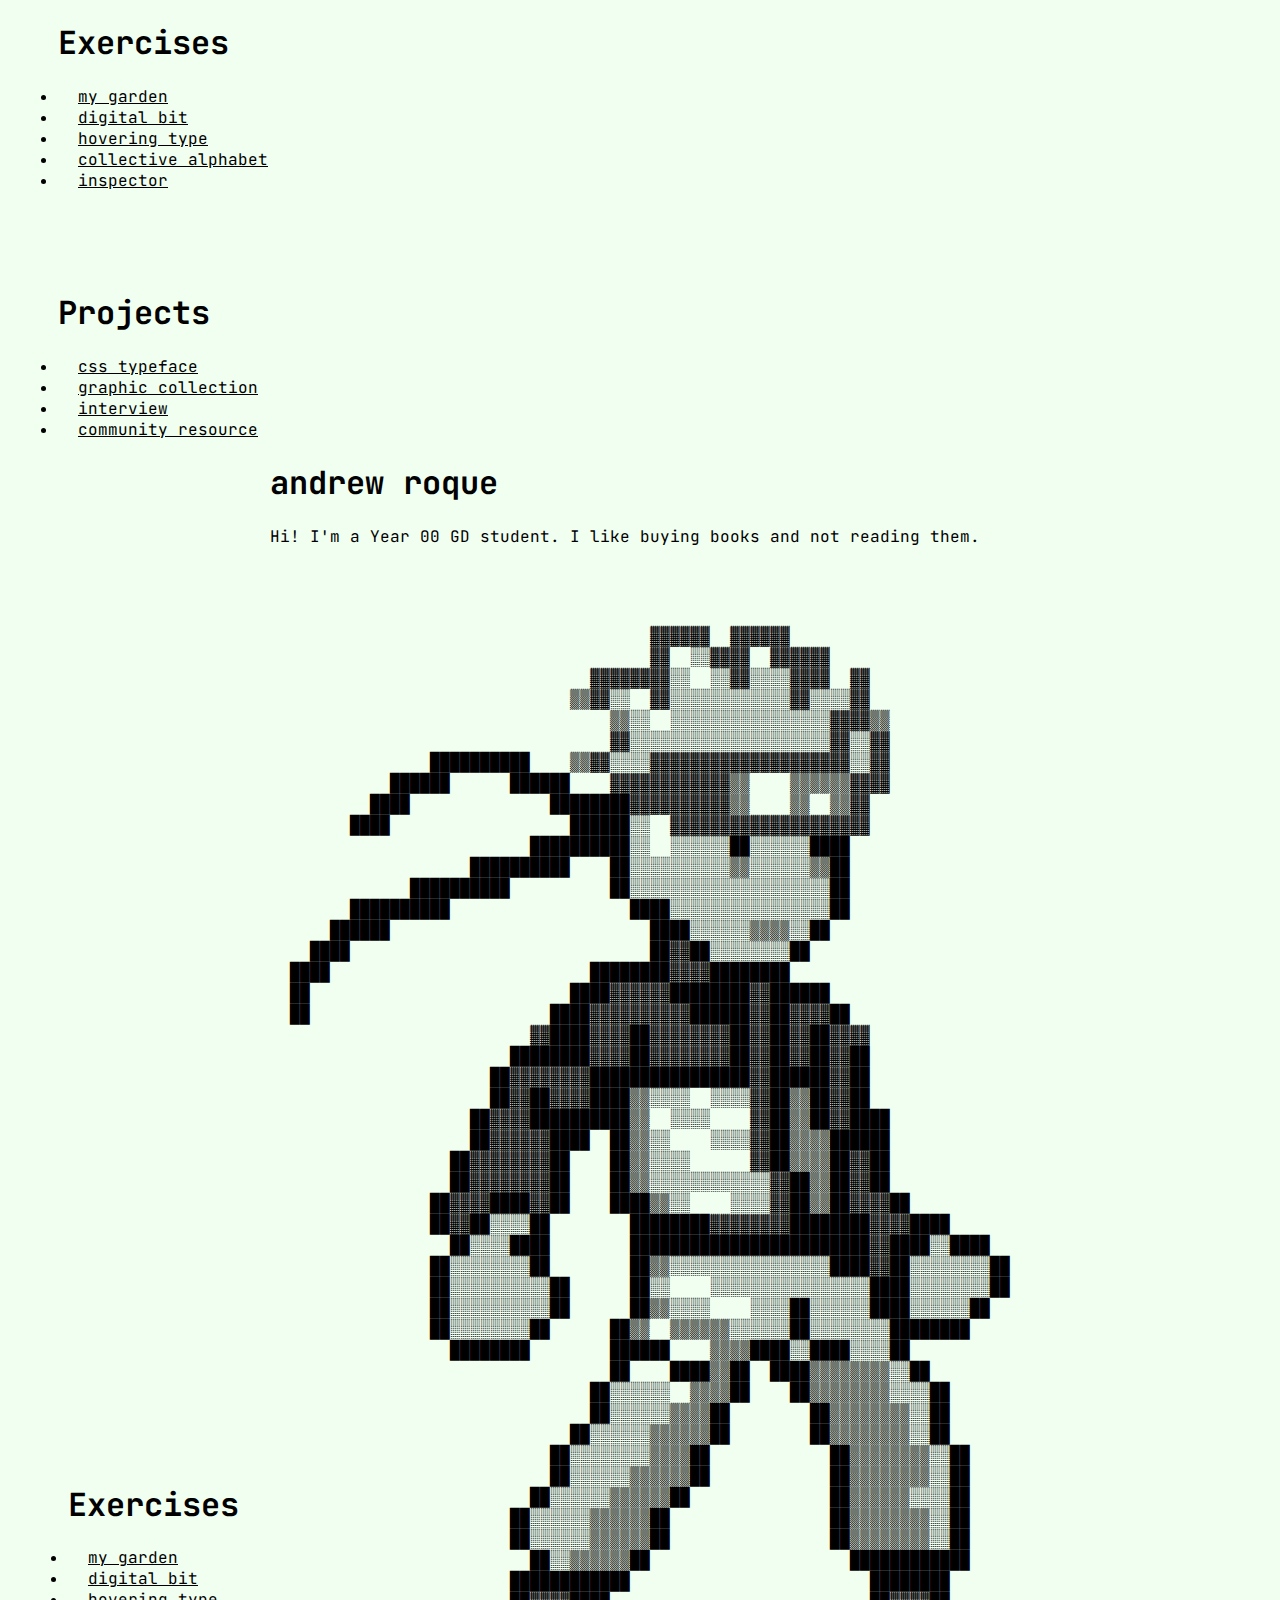
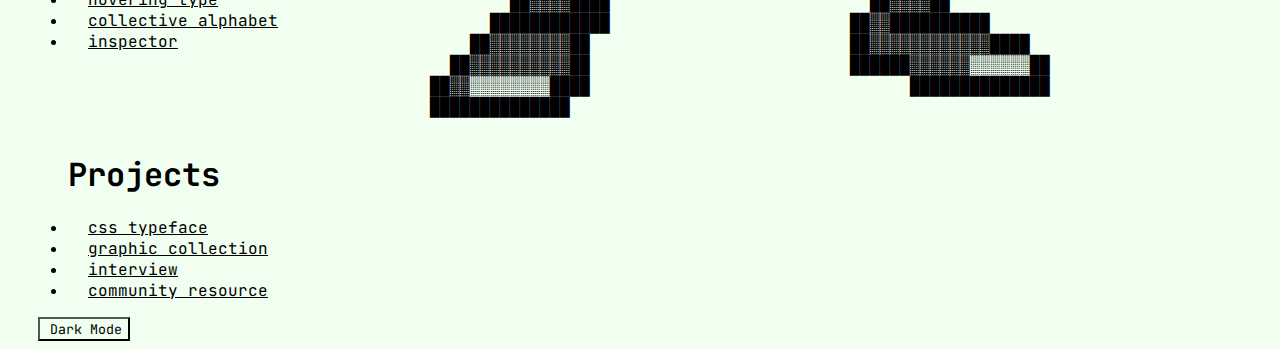
<file: index.html>
<!DOCTYPE html>
<html>

<head>
  <title>[Andrew's Interative] Interactive Site</title>
  <meta charset="utf-8" />
  <link rel="stylesheet" type="text/css" href="css/style.css"> 

  <script src="https://ajax.googleapis.com/ajax/libs/jquery/3.6.0/jquery.min.js"></script>
  <script type="text/javascript" src="css/script.js"></script>
  
  <style>
    @import url('https://fonts.googleapis.com/css2?family=JetBrains+Mono&family=Montserrat&family=Roboto&display=swap');
  </style>
  <style>.pointer {cursor: cell;}></style>


</head>


<body>
    <div id="container1">
      <div id="exercises">
        <h1>Exercises</h1>
        <ul>
          <li><a href="garden.html">my garden</a></li>
          <li><a href="digital-bits/digital-bits.html">digital bit</a></li>
          <li><a href="typeface-test/hovering-type.html">hovering type</a></li>
          <li><a href="https://www.figma.com/file/xxI1dccsxlEgzza8fL8q1h/Collective-Alphabet-Exercise">collective alphabet</a></li>
          <li><a href="Inspector/inspector.html">inspector</a></li>
        </ul>
      </div>
      <br>
      <br>
      <br>
      <div id="projects">
        <h1>Projects</h1>
        <ul>
          <li><a href="typeface/Bleeding-Bits_pg01.html">css typeface</a></li>
          <li><a href="Missed-Connections/missed-connections.html">graphic collection</a></li>
          <li><a href="Interview/interview.html">interview</a></li>
          <li><a href="community-resource/community-resource.html">community resource</a></li>
        </ul>
      </div>


      <div id="container0">
        <!-- <img src="images/Riso_FlourGreen.png"> -->
        <h1>andrew roque</h1>  
        <p class="desc">Hi! I'm a Year 00 GD student. I like buying books and not reading them.</p>
        <pre>
                                                                                         
                                                                                    
                                                                                    
                                      ▓▓▓▓▓▓  ▓▓▓▓▓▓                                
                                      ▓▓  ░░▓▓▓▓  ▓▓▓▓▓▓                            
                                ▓▓▓▓▓▓▓▓░░  ░░▓▓░░░░▓▓▓▓  ▓▓                        
                              ▒▒▓▓░░  ▓▓░░░░░░░░░░░░▓▓░░░░▓▓                        
                                  ▒▒░░  ░░░░░░░░░░░░░░░░▓▓▓▓▒▒                      
                                  ▓▓░░░░░░░░░░░░░░░░░░░░▓▓░░▓▓                      
                ██████████    ▒▒▓▓░░░░▓▓▓▓▓▓▓▓▓▓▓▓▓▓▓▓▓▓▓▓░░▓▓                      
            ██████      ██████    ▓▓▓▓▓▓▓▓▓▓▓▓▒▒    ▒▒▒▒▒▒▓▓▓▓                      
          ████              ████████▓▓▓▓▓▓▓▓▓▓▒▒    ▒▒  ▒▒▓▓                        
        ████                  ██████░░  ▓▓▓▓▓▓▓▓▓▓▓▓▓▓▓▓▓▓▓▓                        
                          ██████████░░  ░░░░░░██░░░░░░████                          
                    ██████████    ██░░░░░░░░░░▒▒░░░░░░▒▒██                          
              ██████████          ██░░░░░░░░░░░░░░░░░░░░██                          
        ██████████                  ████░░░░░░░░░░░░░░░░██                          
      ██████                          ████░░░░░░▒▒▒▒░░██                            
    ████                              ██▓▓██░░░░░░░░██                              
  ████                          ████████▓▓▓▓████████                                
  ██                          ████▓▓▓▓▓▓████████▓▓██████                            
  ██                        ████▓▓▓▓▓▓▓▓▓▓██████▓▓██▓▓▓▓██                          
                          ▓▓████▓▓▓▓██▓▓▓▓▓▓▓▓██▓▓██▓▓██▓▓▓▓                        
                        ████████▓▓▓▓██▓▓▓▓▓▓▓▓██▓▓██▓▓██▓▓██                        
                      ██▓▓▓▓▓▓▓▓████████████████▓▓██████▓▓██                        
                      ██▓▓██▓▓▓▓████▒▒░░░░  ░░░░▓▓██▒▒██▓▓██                        
                    ██▓▓▓▓██████████▒▒  ░░░░    ▓▓██▒▒██▓▓████                      
                    ██▓▓▓▓▓▓████  ██▒▒░░    ░░░░▓▓██▒▒▒▒██████                      
                  ██▓▓▓▓▓▓▓▓██    ██▒▒░░░░      ▓▓██▒▒▒▒██▓▓██                      
                  ██▓▓▓▓▓▓▓▓██    ██▒▒░░░░░░░░░░░░▓▓██▒▒██▓▓██                      
                ██▓▓▓▓████▓▓██    ████▒▒░░    ░░░░▓▓██▒▒██▓▓▓▓██                    
                ██▓▓██░░░░██        ████████▓▓▓▓▓▓▓▓████████▓▓▓▓████                
                  ██░░░░████        ████████████████████████▓▓████░░████            
                ██░░░░░░░░██        ██▒▒░░░░░░░░░░░░░░░░████▓▓██░░░░░░░░██          
                ██░░░░░░░░░░██      ██░░    ░░░░░░░░░░░░░░░░████░░░░░░░░██          
                ██░░░░░░░░░░██      ██▒▒░░░░    ░░░░██░░░░░░████░░░░░░██            
                ██░░░░░░░░██      ██▒▒  ▒▒▒▒▒▒░░░░░░██░░░░░░░░████████              
                  ████████        ██████    ▒▒▒▒████░░████░░░░██                    
                                  ██    ████▒▒██  ████▒▒▒▒▒▒▒▒░░██                  
                                ██░░░░░░  ▒▒▒▒██    ██▒▒▒▒▒▒▒▒░░░░██                
                                ██░░░░░░▒▒▒▒██        ██▒▒▒▒▒▒▒▒░░██                
                              ██░░░░░░▒▒▒▒▒▒██        ██▒▒▒▒▒▒▒▒░░██                
                            ██░░░░░░░░▒▒▒▒██            ██▒▒▒▒▒▒▒▒░░██              
                            ██░░░░░░▒▒▒▒▒▒██            ██▒▒▒▒▒▒▒▒░░██              
                          ██░░░░░░▒▒▒▒▒▒██              ██▒▒▒▒▒▒░░░░██              
                        ██░░░░░░▒▒▒▒▒▒██                ██▒▒▒▒▒▒▒▒░░██              
                        ██░░░░░░▒▒▒▒▒▒██                ██▒▒▒▒▒▒▒▒░░██              
                          ██░░▒▒▒▒▒▒██                    ████████████              
                        ████████████                        ████████                
                        ██▓▓▓▓████                          ██▓▓▓▓██                
                      ████████████                        ██▓▓██████████            
                    ██▓▓▓▓▓▓▓▓██                          ██▓▓▓▓▓▓▓▓▓▓▓▓████        
                  ██▓▓▓▓▓▓▓▓▓▓██                          ██████▓▓▓▓▓▓░░░░░░██      
                ██▓▓░░░░░░░░████                                ██████████████      
                ██████████████                                                      
                  </pre>                                                               


      </div>



    
    <!-- my work -->
    <div id="container1">
      <div id="exercises">
        <h1>Exercises</h1>
        <ul>
          <li><a href="garden.html">my garden</a></li>
          <li><a href="digital-bits/digital-bits.html">digital bit</a></li>
          <li><a href="typeface-test/hovering-type.html">hovering type</a></li>
          <li><a href="https://www.figma.com/file/xxI1dccsxlEgzza8fL8q1h/Collective-Alphabet-Exercise">collective alphabet</a></li>
          <li><a href="Inspector/inspector.html">inspector</a></li>
        </ul>
      </div>
      <br>
      <br>
      <br>
      <div id="projects">
        <h1>Projects</h1>
        <ul>
          <li><a href="typeface/Bleeding-Bits_pg01.html">css typeface</a></li>
          <li><a href="Missed-Connections/missed-connections.html">graphic collection</a></li>
          <li><a href="Interview/interview.html">interview</a></li>
          <li><a href="community-resource/community-resource.html">community resource</a></li>
        </ul>
      </div>
    </div>
  
  <button id="darkmode">Dark Mode</button>
</body>
</html>
</file>
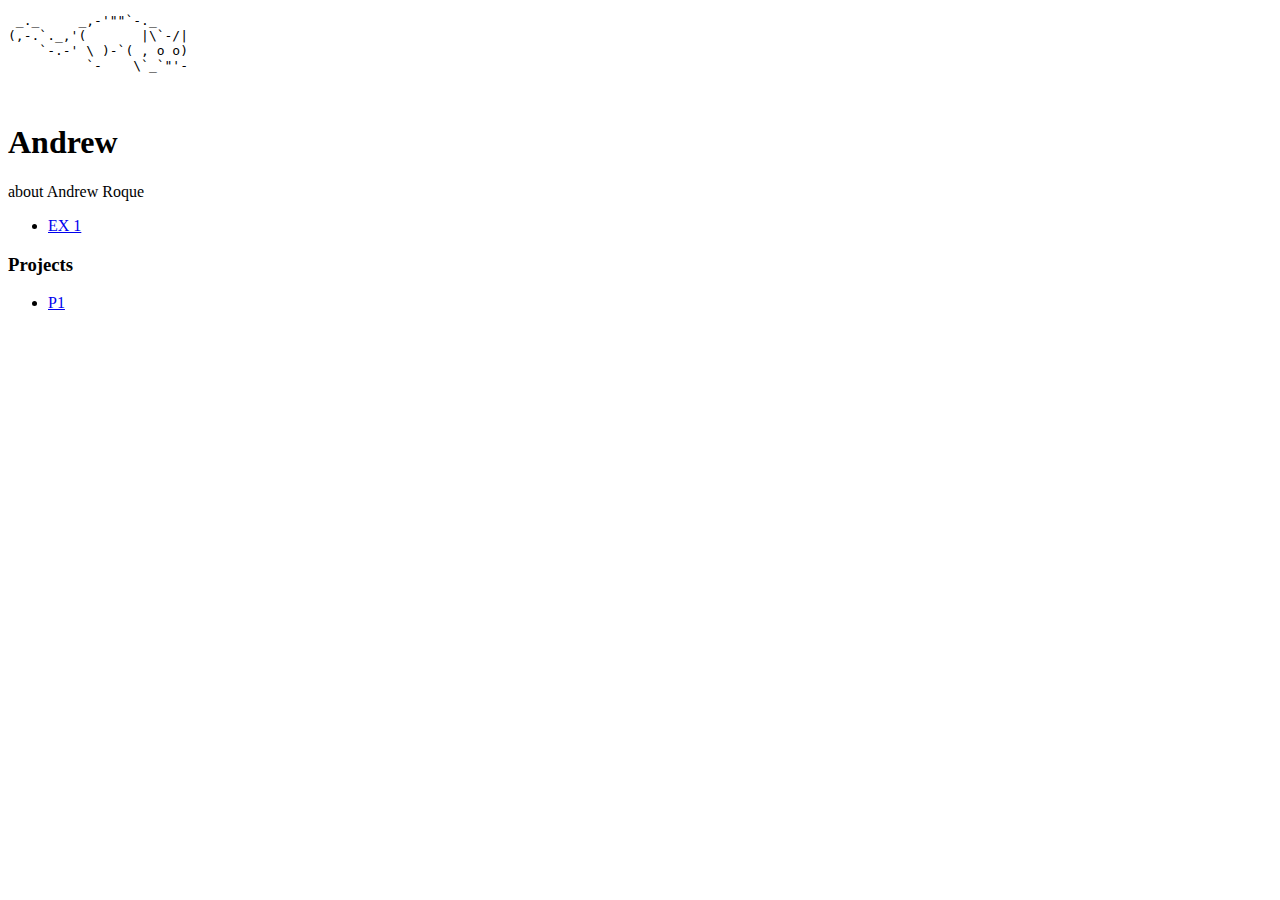
<file: IntStarterKit/index.html>
<!DOCTYPE html>
<html>

<head>
  <title>[Andrew's Interative] Interactive Site</title>
  <meta charset="utf-8" />
</head>

<body>

  <!-- this is where my code is-->
  <div id="container">
    
    <pre>
 _._     _,-'""`-._
(,-.`._,'(       |\`-/|
    `-.-' \ )-`( , o o)
          `-    \`_`"'-

    </pre>

    <!-- about me-->
    <h1>Andrew</h1>  
    <p class="desc">about Andrew Roque</p>
    
    <!-- my work -->
    <div id="exercises">
      <ul>
        <li><a href="#">EX 1</a></li>
      </ul>
    
    </div>
    
    <div id="projects">
      <h3>Projects</h3>
    
      <ul>
        <li><a href="#">P1</a></li>
      </ul>

    </div>
  </div>
</body>
</html>
</file>
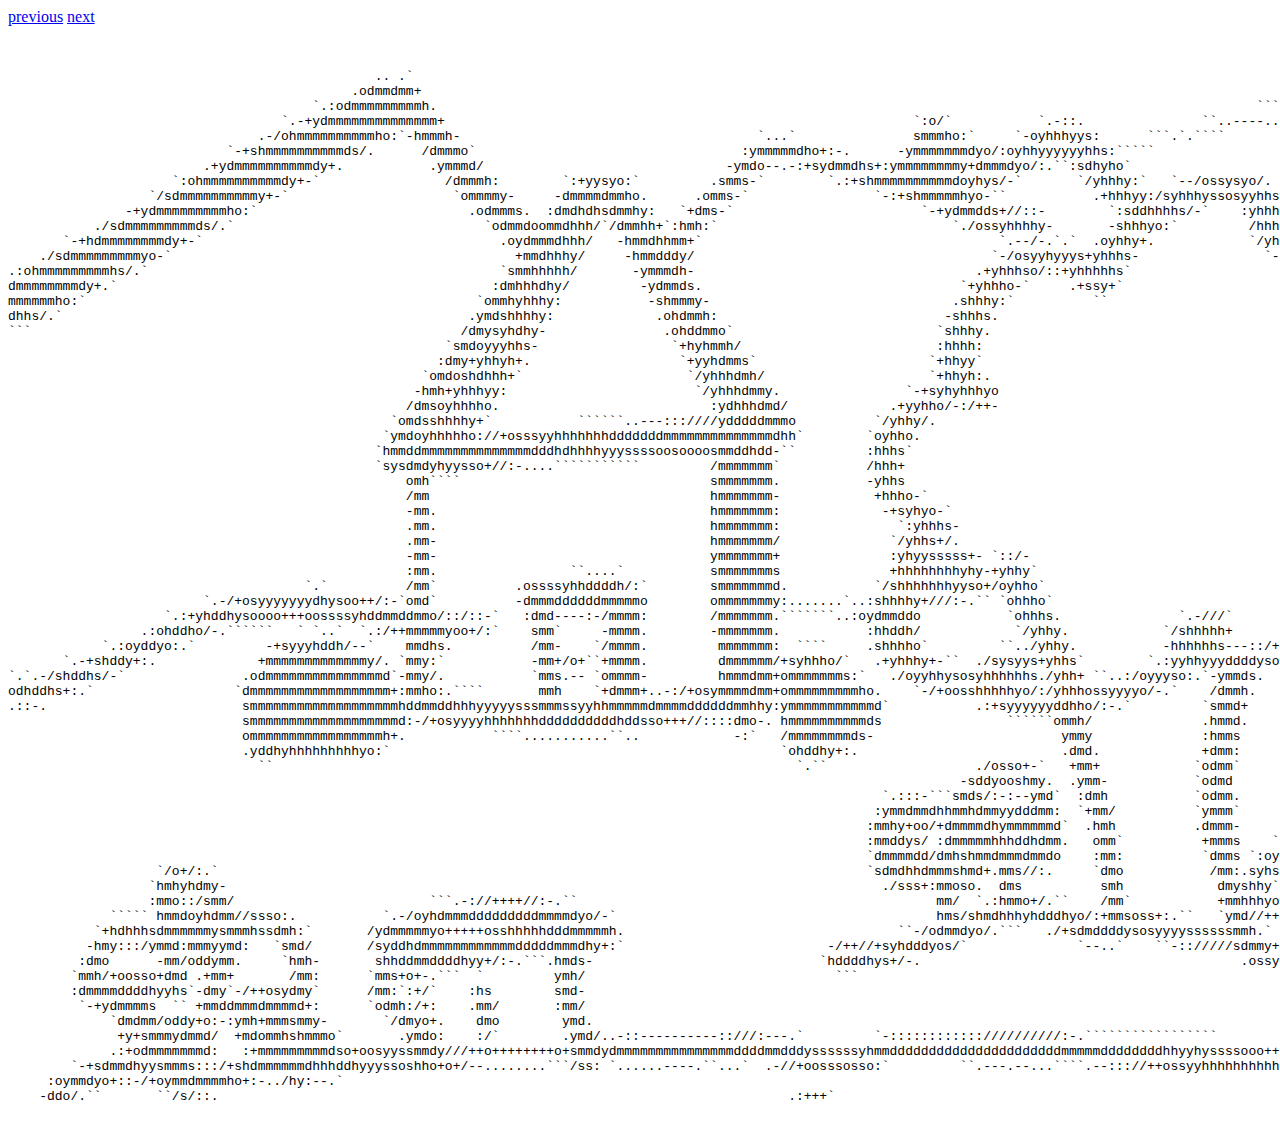
<file: garden.html>
<!DOCTYPE html>
<html>
	<head>
		<title>Andrew's ASCII Garden</title>
		<meta charset="utf-8" />
	<head>

	<body>
		<a href="https://toniolutomiwa.github.io/interactive-foundations/garden.html">previous</a>
		<a href="https://rosiesimonse.github.io/interactive-foundations/garden.html">next</a>
		<pre>
                                                                                                                                                                                                        
                                                                                                                                                                                                        
                                               .. .`                                                                                                                                       ```.....``   
                                            .odmmdmm+                                                                                                                      `..--:://osyyhhyhhhhyyhhhhhy+
                                       `.:odmmmmmmmmmh.                                                                                                         ```.--:/:/+//:/:::---......`````````.---
                                   `.-+ydmmmmmmmmmmmmmm+                                                            `:o/`           `.-::.               ``..----....``                                 
                                .-/ohmmmmmmmmmmho:`-hmmmh-                                      `...`               smmmho:`     `-oyhhhyys:      ```.`.````                                            
                            `-+shmmmmmmmmmmds/.      /dmmmo`                                  :ymmmmmdho+:-.      -ymmmmmmmdyo/:oyhhyyyyyyhhs:`````                                                     
                         .+ydmmmmmmmmmmdy+.           .ymmmd/                               -ymdo--.-:+sydmmdhs+:ymmmmmmmmy+dmmmdyo/:.``:sdhyho`                                                        
                     `:ohmmmmmmmmmmdy+-`                /dmmmh:        `:+yysyo:`         .smms-`        `.:+shmmmmmmmmmmdoyhys/-`       `/yhhhy:`   `--/ossysyo/.                                      
                  `/sdmmmmmmmmmmy+-`                     `ommmmy-     -dmmmmdmmho.      .omms-`                `-:+shmmmmmhyo-``           .+hhhyy:/syhhhyssosyyhhs`                                    
               -+ydmmmmmmmmmho:`                           .odmmms.  :dmdhdhsdmmhy:   `+dms-`                        `-+ydmmdds+//::-        `:sddhhhhs/-`    :yhhhs`                                   
           ./sdmmmmmmmmmds/.`                                `odmmdoommdhhh/`/dmmhh+`:hmh:`                              `./ossyhhhhy-       -shhhyo:`         /hhhho-.````                             
       `-+hdmmmmmmmmdy+-`                                      .oydmmmdhhh/   -hmmdhhmm+`                                      `.--/-.`.`  .oyhhy+.            `/yhyhhhyhyyyys+:.                       
    ./sdmmmmmmmmmyo-`                                            +mmdhhhy/     -hmmdddy/                                      `-/osyyhyyys+yhhhs-                `-:/+++oosyhhhhhyo-                    
.:ohmmmmmmmmmhs/.`                                             `smmhhhhh/       -ymmmdh-                                    .+yhhhso/::+yhhhhhs`                           ``-+syhdho-                  
dmmmmmmmmdy+.`                                                :dmhhhdhy/         -ydmmds.                                 `+yhhho-`     .+ssy+`                                `/yhhhh+                 
mmmmmmho:`                                                  `ommhyhhhy:           -shmmmy-                               .shhhy:`          ``                                    -shhhh/                
dhhs/.`                                                    .ymdshhhhy:             .ohdmmh:                             -shhhs.                                                   -hhhhh:               
```                                                       /dmysyhdhy-               .ohddmmo`                          `shhhy.                                                    `ohhhho               
                                                        `smdoyyyhhs-                 `+hyhmmh/                         :hhhh:                                                     `/hhhhy`              
                                                       :dmy+yhhyh+.                   `+yyhdmms`                      `+hhyy`                                                     `/yhhhh`              
                                                     `omdoshdhhh+`                     `/yhhhdmh/                     `+hhyh:.                                                    `+hhhhy               
                                                    -hmh+yhhhyy:                        `/yhhhdmmy.                `-+syhyhhhyo                                                   .syhhh+               
                                                   /dmsoyhhhho.                           :ydhhhdmd/             .+yyhho/-:/++-                                                  `/yhhhh-               
                                                 `omdsshhhhy+`           ``````..---:::////ydddddmmmo          `/yhhy/.                                                          :yhhhho                
                                                `ymdoyhhhhho://+osssyyhhhhhhhdddddddmmmmmmmmmmmmmmdhh`        `oyhho.                                                       ``.-/yhhhhs.                
                                               `hmmddmmmmmmmmmmmmmmdddhdhhhhyyyssssoosoooosmmddhdd-``         :hhhs`                                                     `:osyyhhhdhhho.                
                                               `sysdmdyhyysso+//:-....```````````         /mmmmmmm`           /hhh+                                                      /yhhhhyyysshyhy/               
                                                   omh````                                smmmmmmm.           -yhhs                                                      `.-:::-.` `+hdhh-              
                                                   /mm                                    hmmmmmmm-            +hhho-`                                                              :hhhh:              
                                                   -mm.                                   hmmmmmmm:             -+syhyo-`                                                          :yhhhs`              
                                                   .mm.                                   hmmmmmmm:               `:yhhhs-                                                      `-ohhhy+`               
                                                   .mm-                                   hmmmmmmm/              `/yhhs+/.                                                  `.:+yhhhy/.                 
                                                   -mm-                                   ymmmmmmm+              :yhyysssss+- `::/-                                      -osyyyyhhho-                   
                                                   :mm.                 ``....`           smmmmmmms              +hhhhhhhhyhy-+yhhy`                                     -+os+/+ooyhyo.                 
                                      `.`          /mm`          .ossssyhhddddh/:`        smmmmmmmd.           `/shhhhhhhyyso+/oyhho`                                             :yhh+                 
                         `.-/+osyyyyyyydhysoo++/:-`omd`          -dmmmddddddmmmmmo        ommmmmmmy:.......`..:shhhhy+///:-.`` `ohhho`                                         `.+yyy+.                 
                    `.:+yhddhysoooo+++oossssyhddmmddmmo/::/::-`   :dmd----:-/mmmm:        /mmmmmmm.```````..:oydmmddo           `ohhhs.               `.-///`              `.-/shhs+.                   
                 .:ohddho/-.``````   ` `..`  `.:/++mmmmmyoo+/:`    smm`     -mmmm.        -mmmmmmm.           :hhddh/            `/yhhy.            `/shhhhh+        ``.-:+syhyo/-`                     
            `.:oyddyo:.`         -+syyyhddh/--`    mmdhs.          /mm-    `/mmmm.         mmmmmmm:  ````     .shhhho`         ``../yhhy.           -hhhhhhs---::/+ossyyhyyo/-`                         
       `.-+shddy+:.             +mmmmmmmmmmmmmy/. `mmy:`           -mm+/o+``+mmmm.         dmmmmmm/+syhhho/`   .+yhhhy+-``  ./sysyys+yhhs`        `.:yyhhyyyddddyso+oo/-....--.```                      
`.`.-/shddhs/-`               .odmmmmmmmmmmmmmmmd`-mmy/.           `mms.-- `ommmm-         hmmmdmm+ommmmmmms:`   ./oyyhhysosyhhhhhhs./yhh+ ``..:/oyyyso:.`-ymmds.   ```      ``.------.``               
odhddhs+:.`                  `dmmmmmmmmmmmmmmmmmm+:mmho:.````       mmh    `+dmmm+..-:/+osymmmmdmm+ommmmmmmmmho.    `-/+oosshhhhhyo/:/yhhhossyyyyo/-.`    /dmmh.                   `.-::/::.``          
.::-.                         smmmmmmmmmmmmmmmmmmmhddmmddhhhyyyyysssmmmssyyhhmmmmmdmmmmddddddmmhhy:ymmmmmmmmmmmd`           .:+syyyyyyddhho/:-.`         `smmd+                         `.:/++/:.`      
                              smmmmmmmmmmmmmmmmmmmd:-/+osyyyyhhhhhhhddddddddddhddsso+++//::::dmo-. hmmmmmmmmmmds                ``````ommh/              .hmmd.                             .-:+o+o+:.` 
                              ommmmmmmmmmmmmmmmmh+.           ````...........``..            -:`   /mmmmmmmmds-                        ymmy              :hmms                              .`  `.-/+oo/
                              .yddhyhhhhhhhhhyo:`                                                  `ohddhy+:.                          .dmd.             +dmm:                                       `--
                                ``                                                                   `.``                   ./osso+-`   +mm+            `odmm`                                          
                                                                                                                          -sddyooshmy.  .ymm-           `odmd                                           
                                                                                                                `.:::-```smds/:-:--ymd`  :dmh           `odmm.                                          
                                                                                                               :ymmdmmdhhmmhdmmyydddmm:  `+mm/          `ymmm`                    `-:/++/:`             
                                                                                                              :mmhy+oo/+dmmmmdhymmmmmmd`  .hmh          .dmmm-                  -oyhysyyhhy+`           
                                                                                                              :mmddys/ :dmmmmmhhhddhdmm.   omm`          +mmms    `.-::/+oo+:.`+hhd+:oyhhhhho.          
                                                                                                              `dmmmmdd/dmhshmmdmmmdmmdo    :mm:          `dmms `:oyhhhhhhhhyhy+yhhh`-syyhyhyyo          
                   `/o+/:.`                                                                                   `sdmdhhdmmmshmd+.mms//:.     `dmo           /mm:.syhs+hyhsyhhsyyhyhhho+o+:/++yy+          
                  `hmhyhdmy-                                                                                    ./sss+:mmoso.  dms          smh            dmyshhy``:+syss++yys`:osyyhhyhhhys.          
                  :mmo::/smm/                         ```.-://++++//:-.``                                              mm/  `.:hmmo+/.``    /mm`           +mmhhhyo+oo++//sss/`    `.-:+o:-.            
             ````` hmmdoyhdmm//ssso:.           `.-/oyhdmmmdddddddddmmmmdyo/-`                                         hms/shmdhhhyhdddhyo/:+mmsoss+:.``   `ymd//++oys/://:.          -+/`              
           `+hdhhhsdmmmmmmysmmmhssdmh:`       /ydmmmmmyo+++++osshhhhhdddmmmmmh.                                   ``-/odmmdyo/.```   ./+sdmddddysosyyyyssssssmmh.`  ++:`             `+o/               
          -hmy:::/ymmd:mmmyymd:   `smd/       /syddhdmmmmmmmmmmmmdddddmmmdhy+:`                          -/++//+syhdddyos/`              `--..`    ``-:://///sdmmy+:yhy+             -sy+````           
         :dmo      -mm/oddymm.     `hmh-       shhddmmddddhyy+/:-.```.hmds-                             `hddddhys+/-.                                         .ossyyyyhys+++/////+++oshhysyssso+o++:`   
        `mmh/+oosso+dmd .+mm+       /mm:      `mms+o+-.```  `         ymh/                                ```                                                      `.-://++ooosoooo+//::---:::::::///`  
        :dmmmmddddhyyhs`-dmy`-/++osydmy`      /mm:`:+/`    :hs        smd-                                                                                                                              
         `-+ydmmmms  `` +mmddmmmdmmmmd+:      `odmh:/+:    .mm/       :mm/                                                                                                                              
             `dmdmm/oddy+o:-:ymh+mmmsmmy-       `/dmyo+.    dmo        ymd.                                                                                                                             
              +y+smmmydmmd/  +mdommhshmmmo`       .ymdo:    :/`        .ymd/..-::----------::///:---.`         `-:::::::::::://////////:-.`````````````````                                             
             .:+odmmmmmmmd:   :+mmmmmmmmmdso+oosyyssmmdy///++o++++++++o+smmdydmmmmmmmmmmmmmmmddddmmdddyssssssyhmmddddddddddddddddddddddmmmmmddddddddhhyyhyssssooo++++++ooossssyyyyyhhhhhhyyso/:.`       
        `-+sdmmdhyysmmms:::/+shdmmmmmmdhhhddhyyyssoshho+o+/--........```/ss: `......----.``...`  .-//+oosssosso:`         ``.---.--...````.--::://++ossyyhhhhhhhhhhhhyyssssssssssssooososssyhdmmmhs+:`  
     :oymmdyo+::-/+oymmdmmmmho+:-../hy:--.`                                                                                                                                                `````-/ohmd` 
    -ddo/.``       ``/s/::.                                                                         .:+++`                                                                                          .`  
                                                                                                                                                 
</pre>
</file>
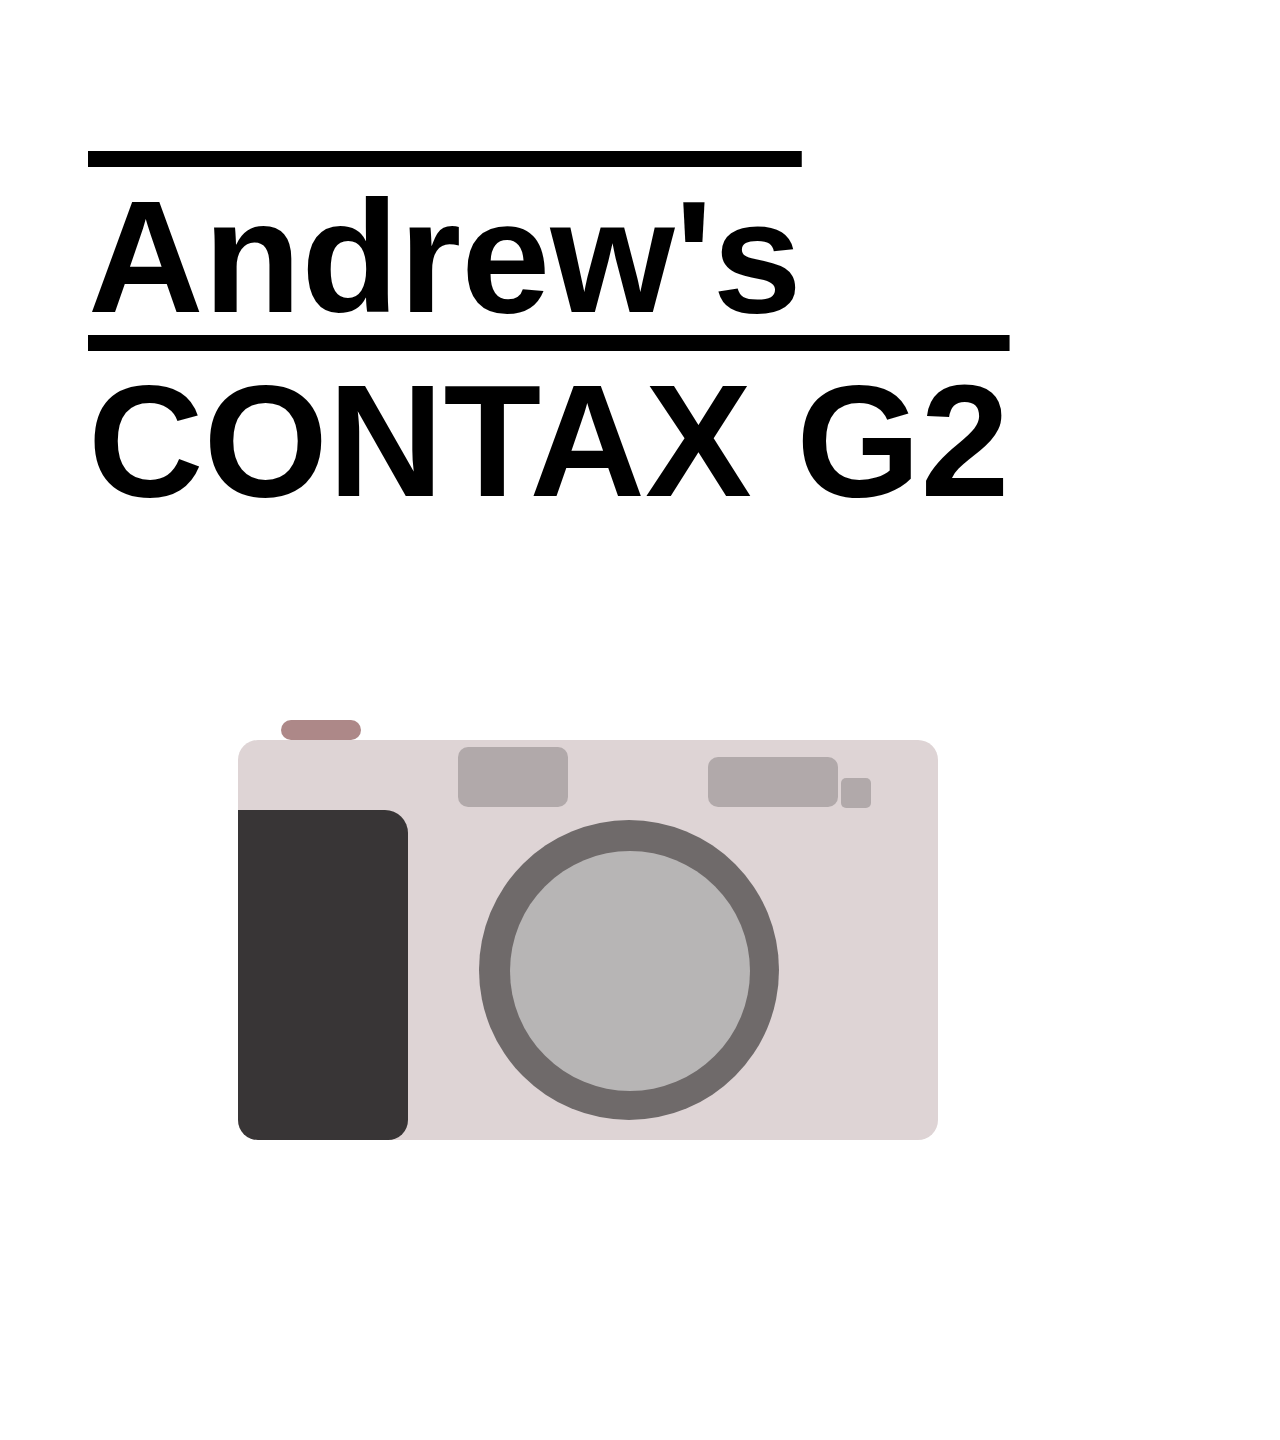
<file: digital-bits/digital-bits.html>
<!DOCTYPE html>
<html>
<head>
	<meta charset="uft-8">
	<title>Andrew's Digital Bit</title>
	<link href="digital-bits-style.css" rel="stylesheet" type="text/css">
</head>

<body>

<h1>Andrew's CONTAX G2
<style>
	.center {
  		margin: auto;
  		width: 60%;
  		border: 3px solid #73AD21;
  		padding: 10px;
</style>
</h1>


<div class="camera">


	<div class="rectangle">
	</div>

	<div class="rubber-handle">	
	</div>

	<div class="viewfinder1">
	</div>

	<div class="viewfinder2">
	</div>

	<div class="viewfinder3">
	</div>

	<div class="lens">
	</div>

	<div class="lens2">
	</div>

	<div class="dial1">
	</div>



</div>

</body>
</html>
</file>
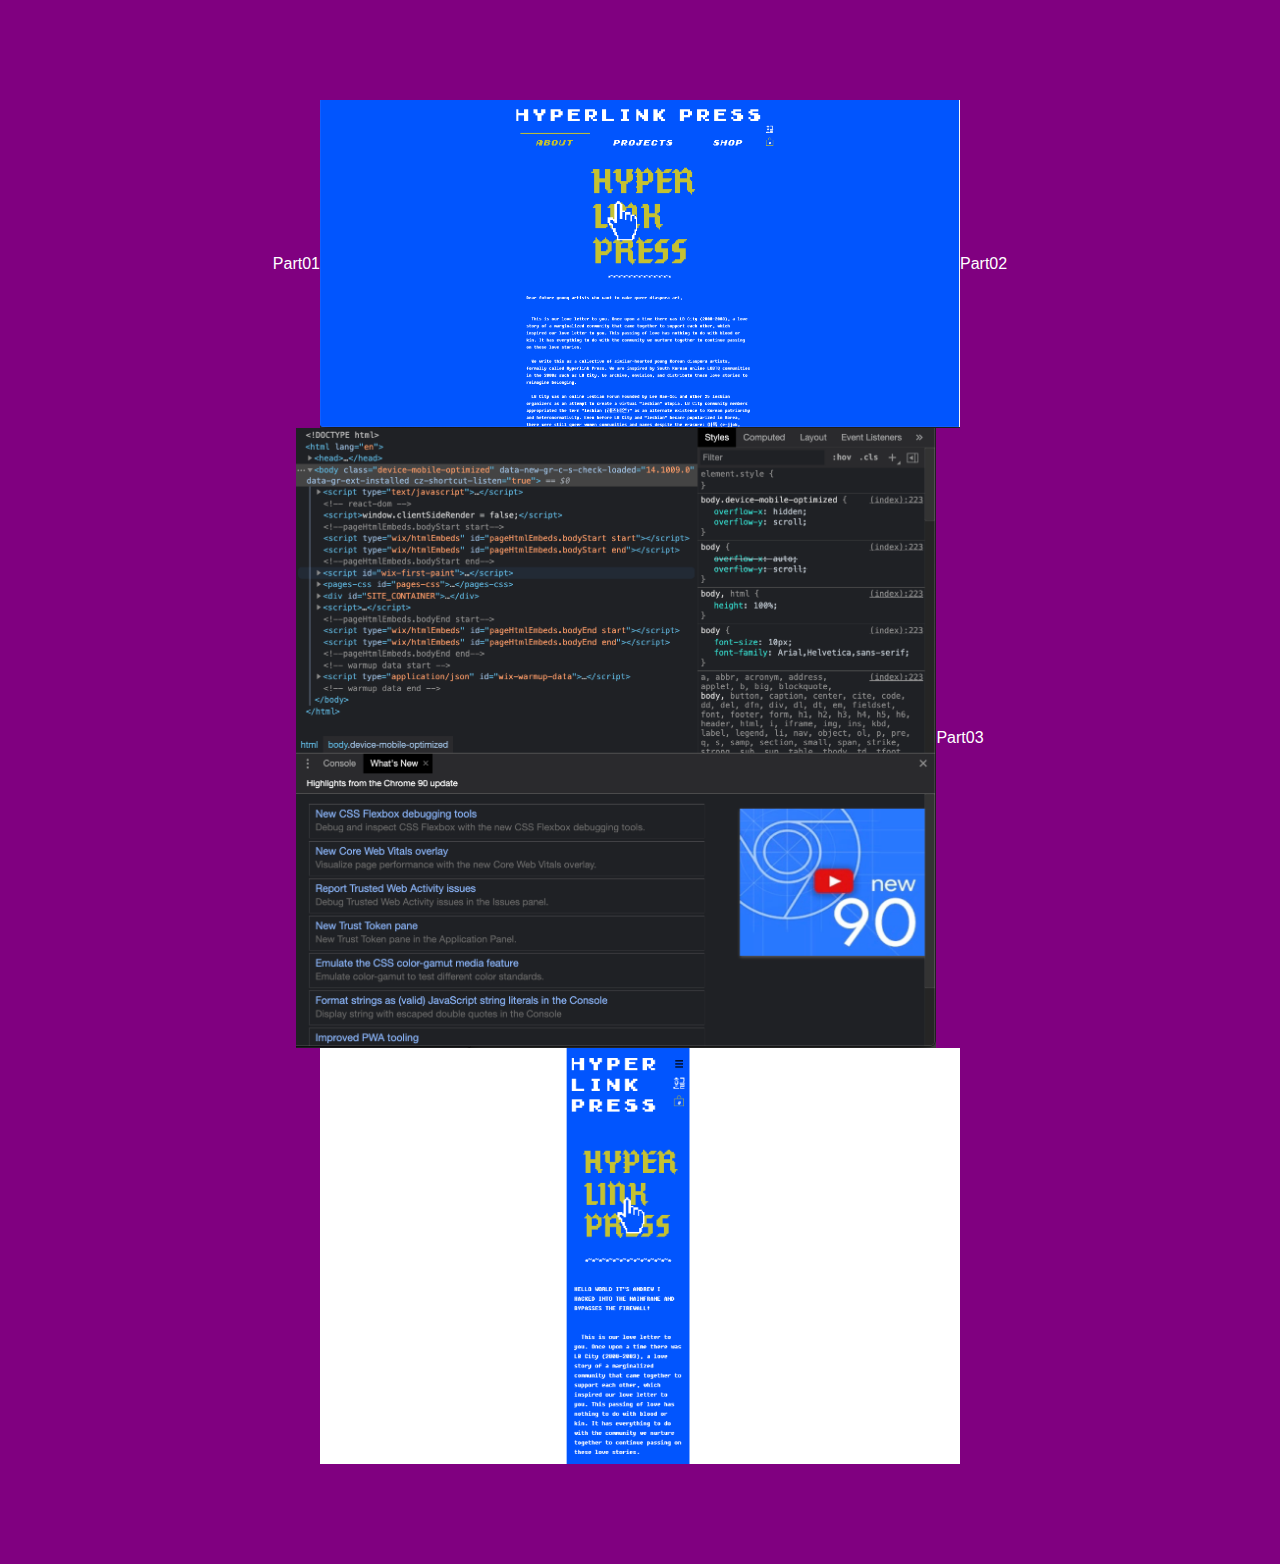
<file: Inspector/inspector.html>
<!DOCTYPE html>
<html>

<head>
  <title>Inspector Exercise</title>
  <meta charset="utf-8" />
  <link rel="stylesheet" type="text/css" href="css/style.css"> 



</head>


<body>
  <div class = "grid">
  <p>Part01</p>
    <img src="images/part01.png" class = "images" alt="Girl in a jacket">
    <p>Part02</p>
    <img src="images/part02.png" class = "images" alt="Girl in a jacket">
    <p>Part03</p>
    <img src="images/part03.png" class = "images" alt="Girl in a jacket">
  </div>
</body>
</html>
</file>
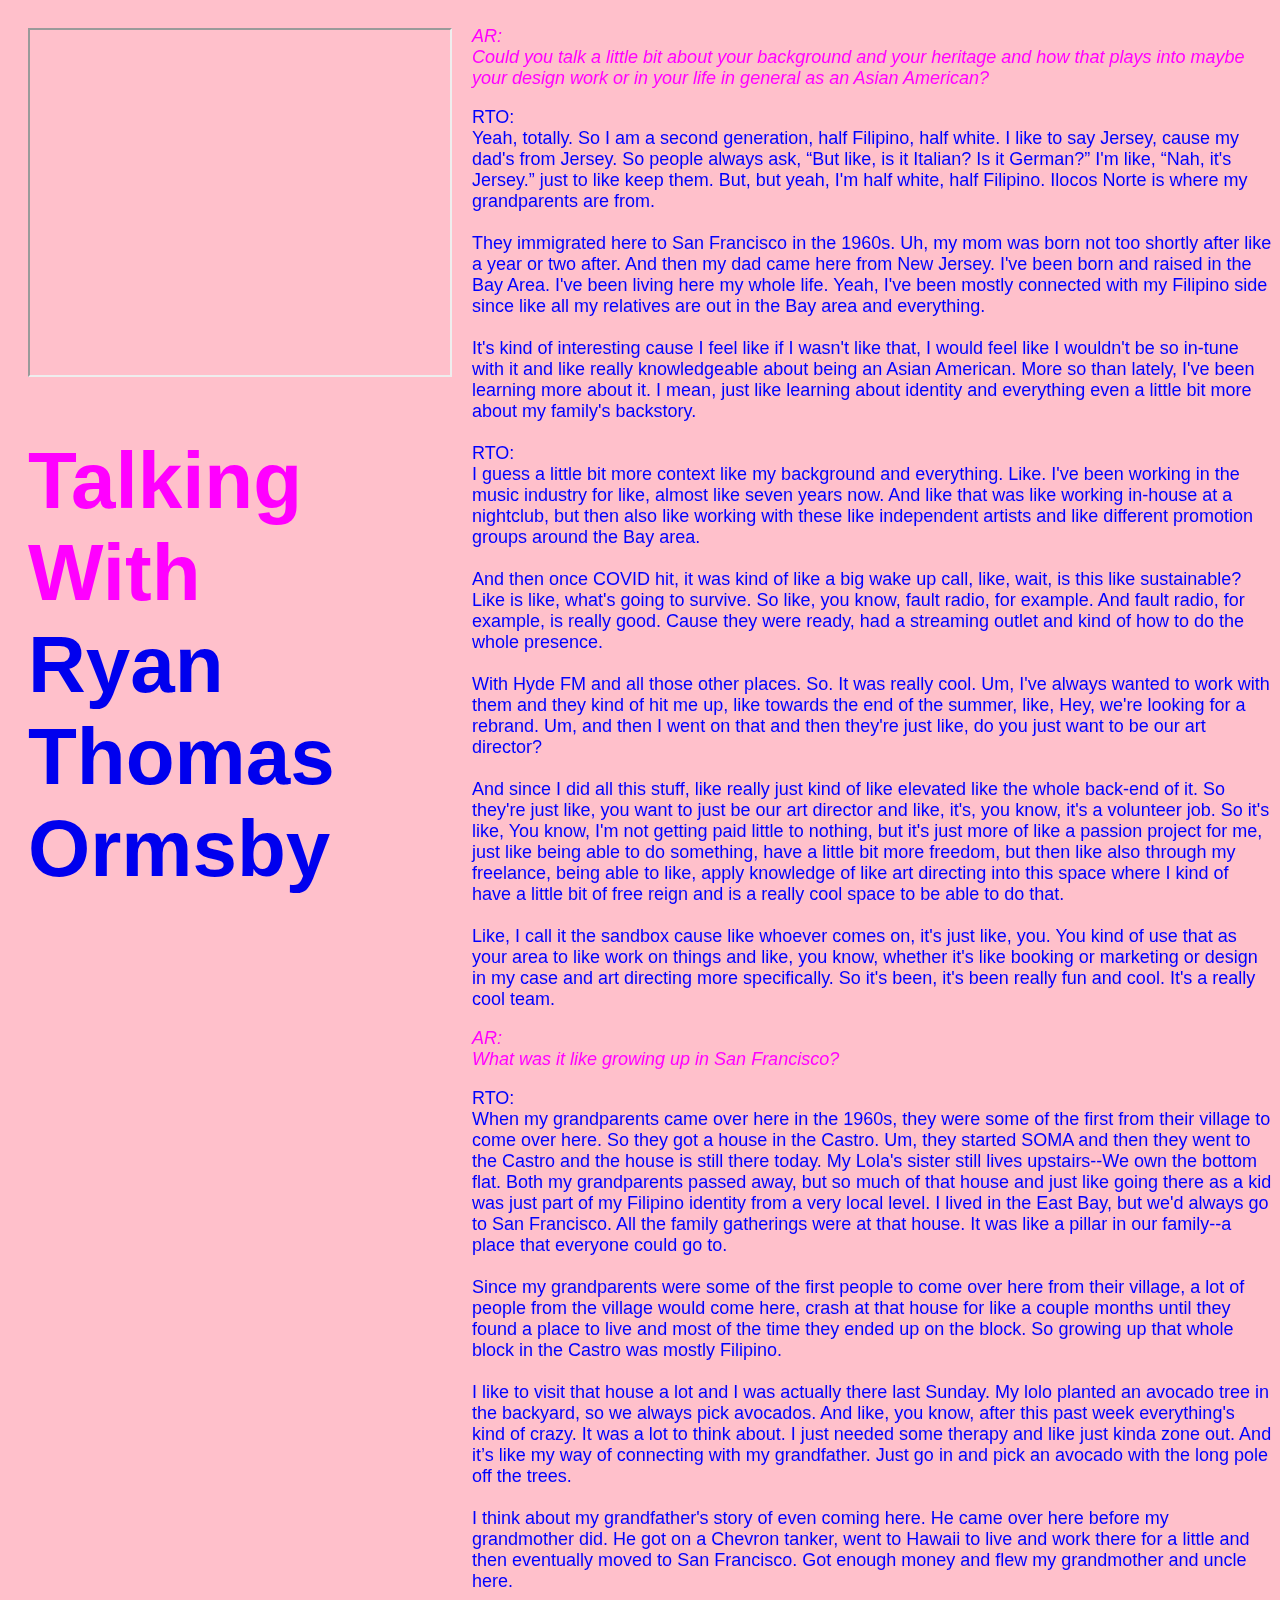
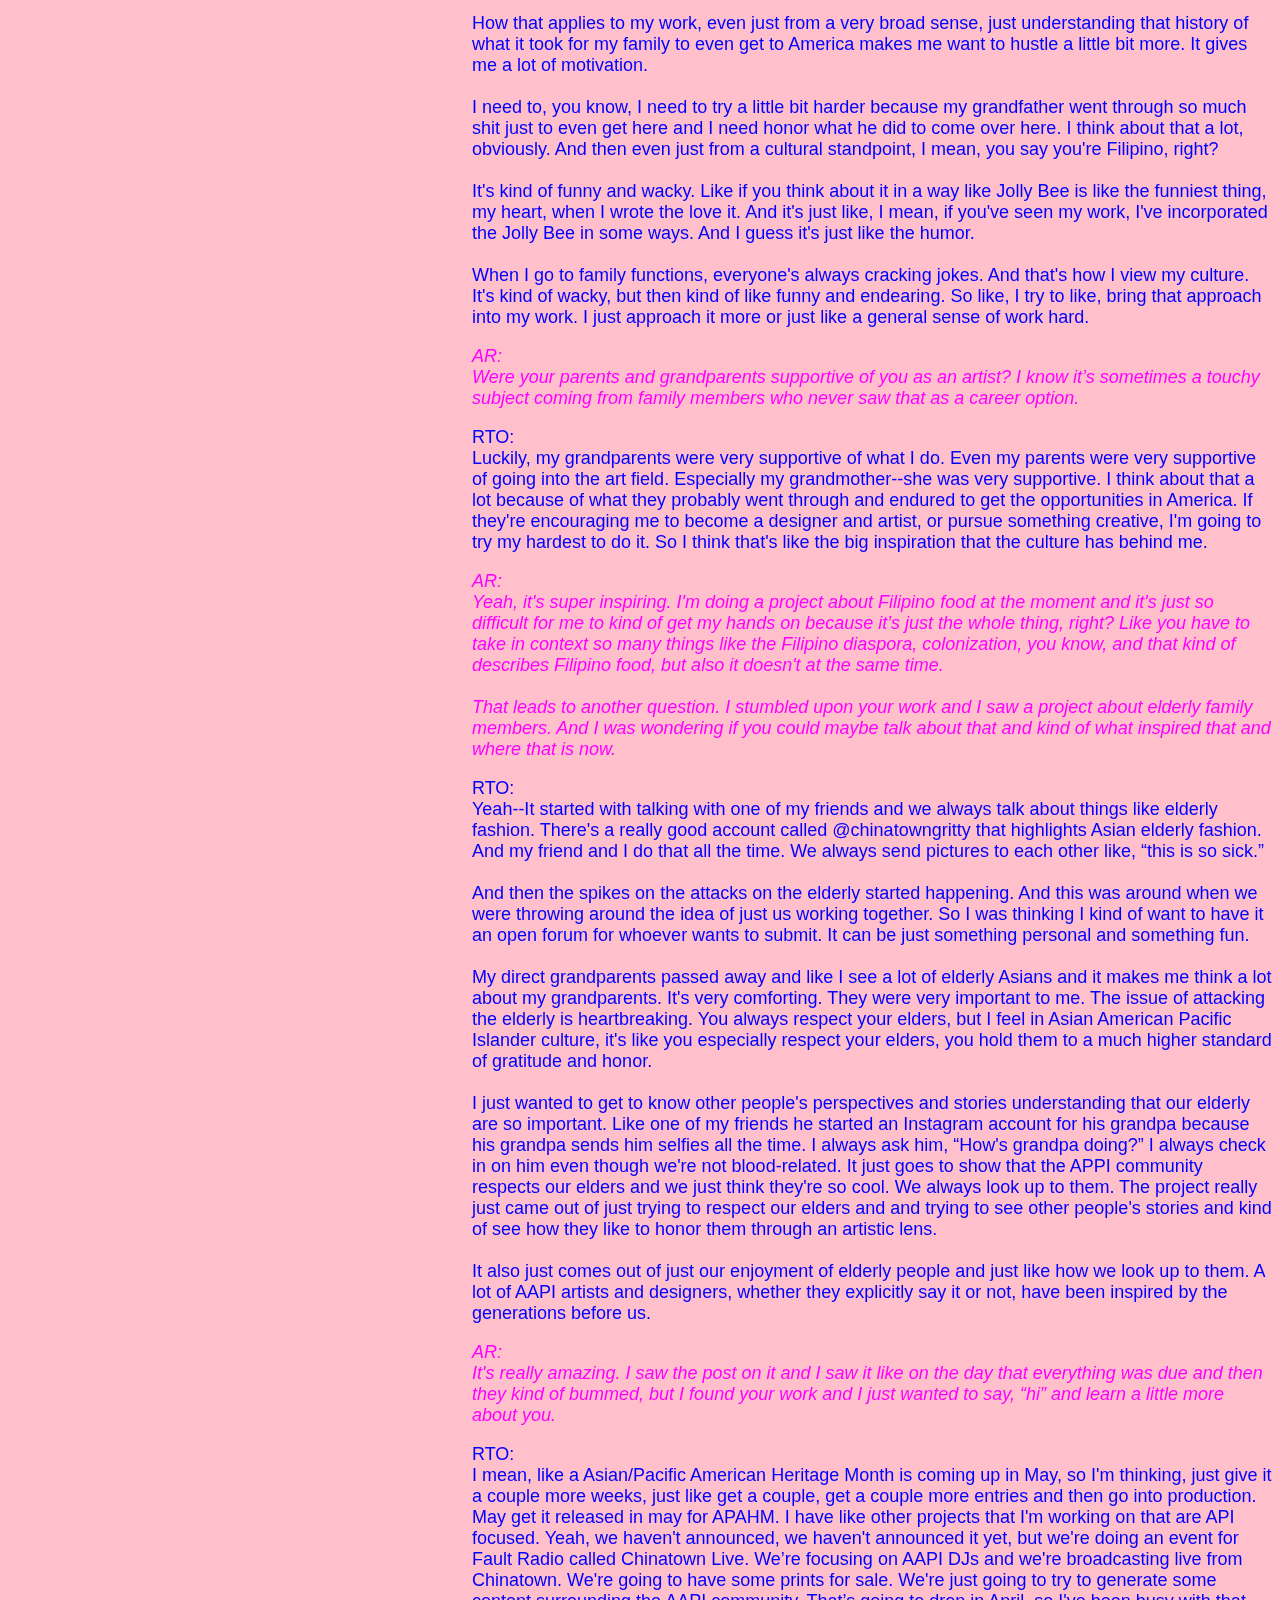
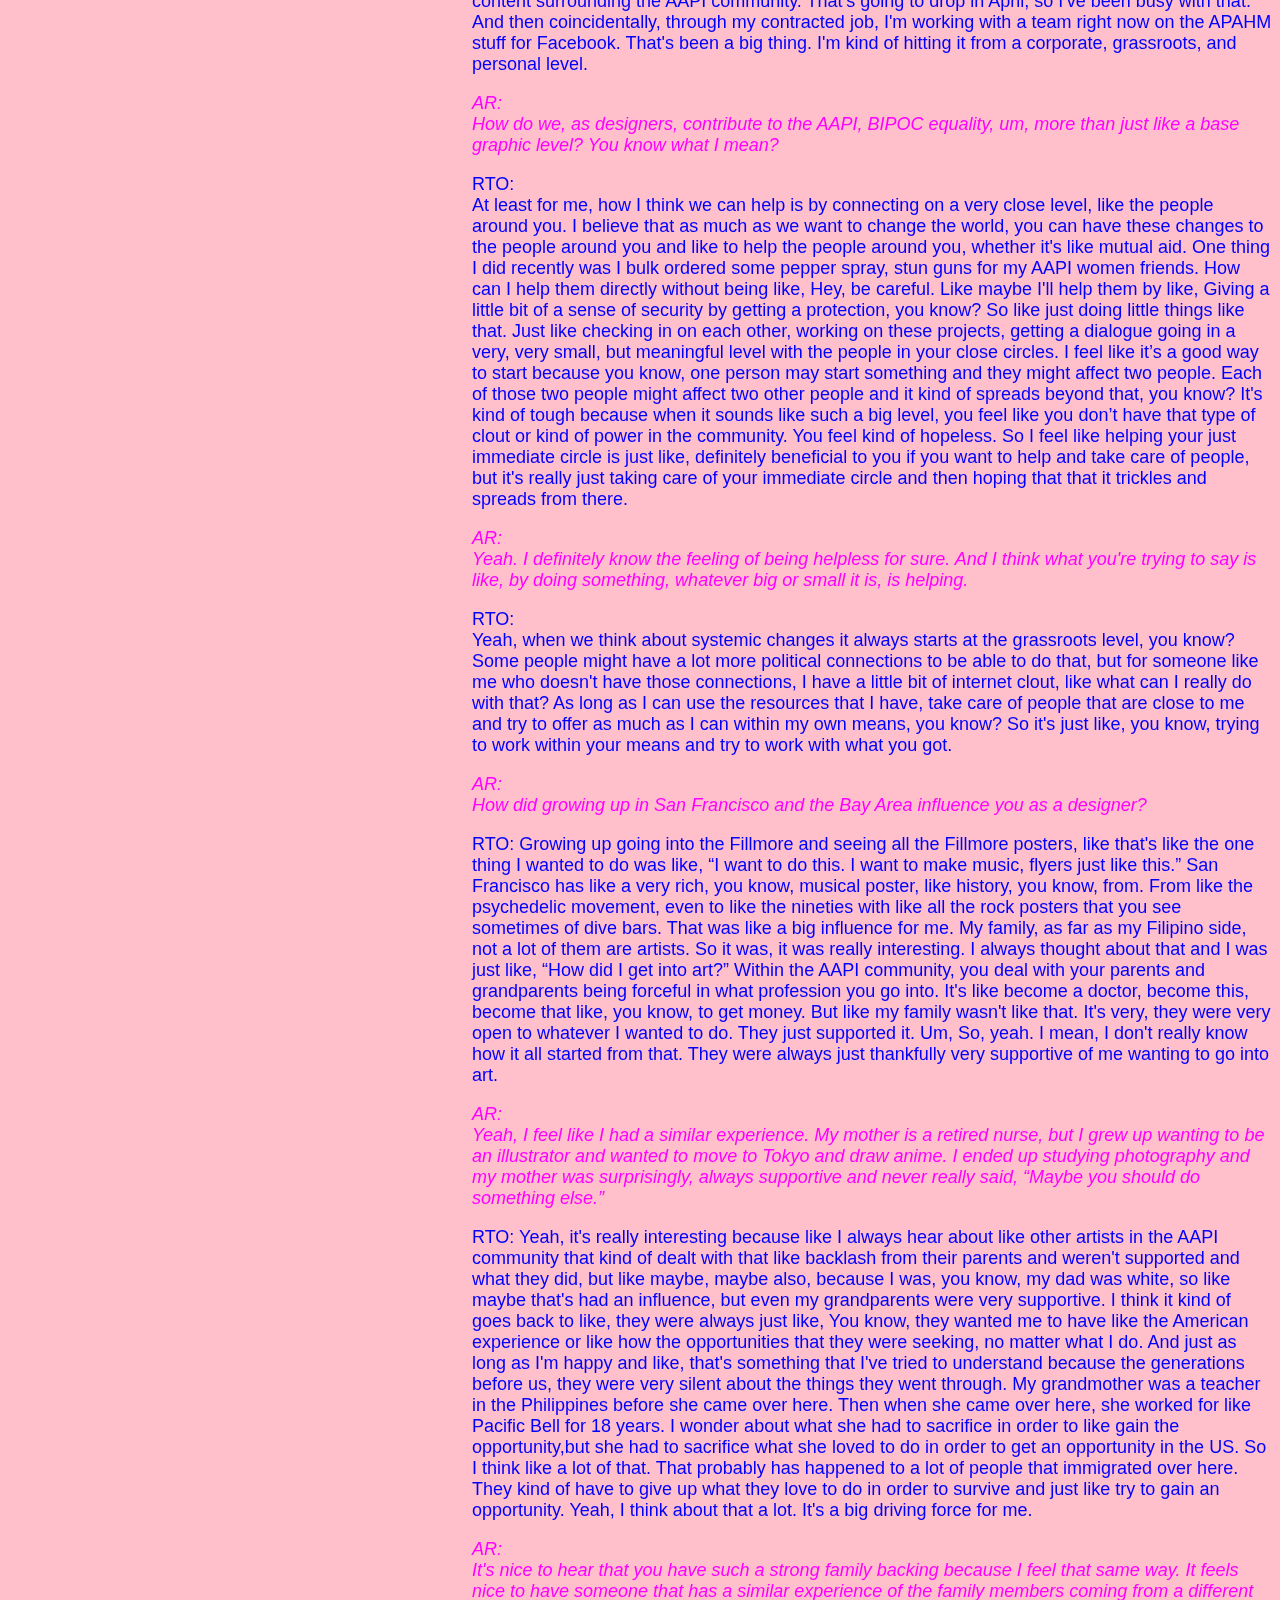
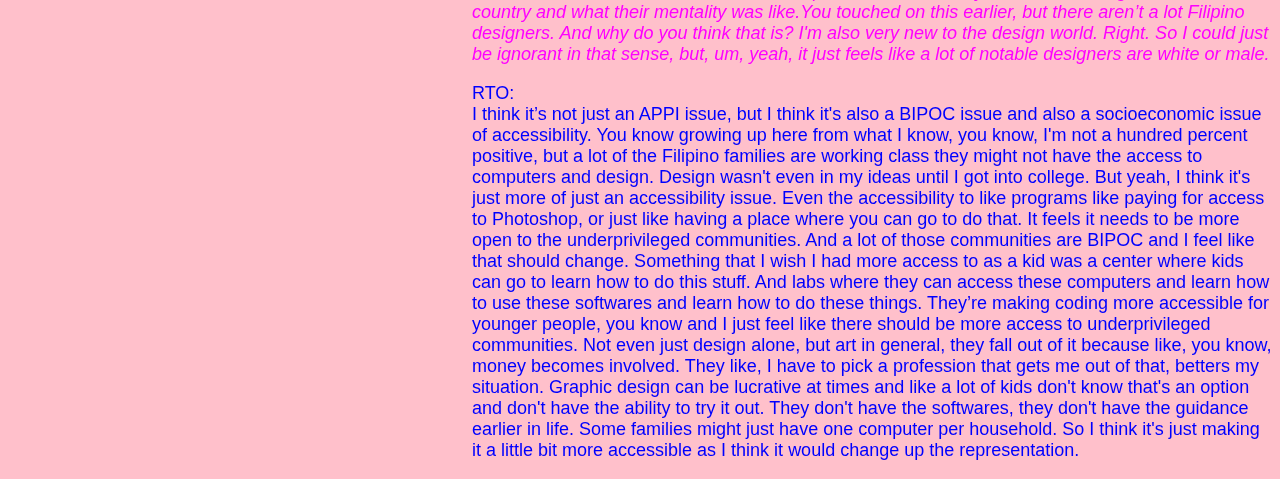
<file: Interview/interview.html>
<!DOCTYPE html>
<html>

<head>
  <title>Conversations with Ryan Thomas Ormsby</title>
  <meta charset="utf-8" />
  <link rel="stylesheet" type="text/css" href="css/style.css"> 
  
  

</head>

<body>
	<section class='container'>
		<div class="video box">
			<!-- <video width='480' controls="false" loop autoplay muted>
	  			<source src="https://www.youtube.com/watch?v=H7k9lg1fD10" type="video/mp4">
	 		</video> -->

	 		<iframe width="420" height="345" src="https://www.youtube.com/embed/H7k9lg1fD10?autoplay=1&mute=1&controls=0&loop=1">
			</iframe>


	 	<h1>Talking
	 		<br> 
	 		With
	 		<br>
	 		<a  style="text-decoration:none;" href="https://www.rhomasormsby.com/" target="_blank">
	 		Ryan
	 		<br>
	 		Thomas
	 		<br>
	 		Ormsby
	 	</h1>


		</div>

		<section class='interview'>
			<div class='text'>
<!-- 				<br>
				<br>
				<br>
				<br>
				<br>
				<br>
				<br>
				<br>
				<br>
				<br>
				<br>
				<br>
				<br>
				<br>
				<br>
				<br>
				<br>
				<br>
				<br>
				<br> -->
				<p class='AR'> 
					AR:
					<br>
					Could you talk a little bit about your background and your heritage and how that plays into maybe your design work or in your life in general as an Asian American?
				</p>

				<p class='RTO'>
					RTO:
					<br>			
					Yeah, totally. So I am a second generation, half Filipino, half white. I like to say Jersey, cause my dad's from Jersey. So people always ask, “But like, is it Italian? Is it German?” I'm like, “Nah, it's Jersey.” just to like keep them. But, but yeah, I'm half white, half Filipino. Ilocos Norte is where my grandparents are from.
					<br>
					<br>
					They immigrated here to San Francisco in the 1960s. Uh, my mom was born not too shortly after like a year or two after. And then my dad came here from New Jersey. I've been born and raised in the Bay Area. I've been living here my whole life. Yeah, I've been mostly connected with my Filipino side since like all my relatives are out in the Bay area and everything.
					<br>
					<br>
					It's kind of interesting cause I feel like if I wasn't like that, I would feel like I wouldn't be so in-tune with it and like really knowledgeable about being an Asian American. More so than lately, I've been learning more about it. I mean, just like learning about identity and everything even a little bit more about my family's backstory.
					<br>
					<br>
					RTO:
					<br>
					I guess a little bit more context like my background and everything. Like. I've been working in the music industry for like, almost like seven years now. And like that was like working in-house at a nightclub, but then also like working with these like independent artists and like different promotion groups around the Bay area.
					<br>
					<br>
					And then once COVID hit, it was kind of like a big wake up call, like, wait, is this like sustainable? Like is like, what's going to survive. So like, you know, fault radio, for example. And fault radio, for example, is really good. Cause they were ready, had a streaming outlet and kind of how to do the whole presence.
					<br>
					<br>
					With Hyde FM and all those other places. So. It was really cool. Um, I've always wanted to work with them and they kind of hit me up, like towards the end of the summer, like, Hey, we're looking for a rebrand. Um, and then I went on that and then they're just like, do you just want to be our art director?
					<br>
					<br>
					And since I did all this stuff, like really just kind of like elevated like the whole back-end of it. So they're just like, you want to just be our art director and like, it's, you know, it's a volunteer job. So it's like, You know, I'm not getting paid little to nothing, but it's just more of like a passion project for me, just like being able to do something, have a little bit more freedom, but then like also through my freelance, being able to like, apply knowledge of like art directing into this space where I kind of have a little bit of free reign and is a really cool space to be able to do that.
					<br>
					<br>
					Like, I call it the sandbox cause like whoever comes on, it's just like, you. You kind of use that as your area to like work on things and like, you know, whether it's like booking or marketing or design in my case and art directing more specifically. So it's been, it's been really fun and cool. It's a really cool team.
				</p>

				<p class='AR'> 
					AR:
					<br>
					What was it like growing up in San Francisco?
				</p>

				<p class='RTO'>
					RTO:
					<br>
					When my grandparents came over here in the 1960s, they were some of the first from their village to come over here. So they got a house in the Castro. Um, they started SOMA and then they went to the Castro and the house is still there today. My Lola's sister still lives upstairs--We own the bottom flat. Both my grandparents passed away, but so much of that house and just like going there as a kid was just part of my Filipino identity from a very local level. I lived in the East Bay, but we'd always go to San Francisco. All the family gatherings were at that house. It was like a pillar in our family--a place that everyone could go to.
					<br>
					<br>
					Since my grandparents were some of the first people to come over here from their village, a lot of people from the village would come here, crash at that house for like a couple months until they found a place to live and most of the time they ended up on the block. So growing up that whole block in the Castro was mostly Filipino.
					<br>
					<br>
					I like to visit that house a lot and I was actually there last Sunday. My lolo planted an avocado tree in the backyard, so we always pick avocados. And like, you know, after this past week everything's kind of crazy. It was a lot to think about. I just needed some  therapy and like just kinda zone out. And it’s like my way of connecting with my grandfather. Just go in and pick an avocado with the long pole off the trees.
					<br>
					<br>
					I think about my grandfather's story of even coming here. He came over here before my grandmother did. He got on a Chevron tanker, went to Hawaii to live and work there for a little and then eventually moved to San Francisco. Got enough money and flew my grandmother and uncle here. 
					<br>
					<br>
					How that applies to my work, even just from a very broad sense, just understanding that history of what it took for my family to even get to America makes me want to hustle a little bit more. It gives me a lot of motivation.
					<br>
					<br>	
					I need to, you know, I need to try a little bit harder because my grandfather went through so much shit just to even get here and I need honor what he did to come over here.  I think about that a lot, obviously. And then even just from a cultural standpoint, I mean, you say you're Filipino, right?
					<br>
					<br>	
					It's kind of funny and wacky. Like if you think about it in a way like Jolly Bee is like the funniest thing, my heart, when I wrote the love it. And it's just like, I mean, if you've seen my work, I've incorporated the Jolly Bee in some ways. And I guess it's just like the humor. 
					<br>
					<br>
					When I go to family functions, everyone's always cracking jokes. And that's how I view my culture. It's kind of wacky, but then kind of like funny and endearing. So like, I try to like, bring that approach into my work. I just approach it more or just like a general sense of work hard.
				</p>

				<p class='AR'> 
					AR:
					<br>
					Were your parents and grandparents supportive of you as an artist? I know it’s sometimes a touchy subject coming from family members who never saw that as a career option.
				</p>
				
				<p class='RTO'>
					RTO:
					<br>
					Luckily, my grandparents were very supportive of what I do. Even my parents were very supportive of going into the art field. Especially my grandmother--she was very supportive. I think about that a lot because of what they probably went through and endured to get the opportunities in America. If they're encouraging me to become a designer and artist, or pursue something creative, I'm going to try my hardest to do it. So I think that's like the big inspiration that the culture has behind me.
				</p>

				<p class='AR'> 
					AR:
					<br>
					Yeah, it's super inspiring. I'm doing a project about Filipino food at the moment and it's just so difficult for me to kind of get my hands on because it’s just the whole thing, right? Like you have to take in context so many things like the Filipino diaspora, colonization, you know, and that kind of describes Filipino food, but also it doesn't at the same time.
					<br>
					<br>
					That leads to another question. I stumbled upon your work and I saw a project about elderly family members. And I was wondering if you could maybe talk about that and kind of what inspired that and where that is now.
				</p>


				<p class='RTO'> 
					RTO:
					<br>
					Yeah--It started with talking with one of my friends and we always talk about things like elderly fashion. There's a really good account called @chinatowngritty that highlights Asian elderly fashion. And my friend and I do that all the time. We always send pictures to each other like, “this is so sick.”
					<br>
					<br>
					And then the spikes on the attacks on the elderly started happening. And this was around when we were throwing around the idea of just us working together. So I was thinking I kind of want to have it an open forum for whoever wants to submit. It can be just something personal and something fun.
					<br>
					<br>
					My direct grandparents passed away and like I see a lot of elderly Asians and it makes me think a lot about my grandparents. It's very comforting. They were very important to me. The issue of attacking the elderly is heartbreaking. You always respect your elders, but I feel in Asian American Pacific Islander culture, it's like you especially respect your elders, you hold them to a much higher standard of gratitude and honor.
					<br>
					<br>	
					I just wanted to get to know other people's perspectives and stories understanding that our elderly are so important. Like one of my friends he started an Instagram account for his grandpa because his grandpa sends him selfies all the time. I always ask him, “How's grandpa doing?” I always check in on him even though we're not blood-related. It just goes to show that the APPI community respects our elders and we just think they're so cool. We always look up to them. 
					The project really just came out of just trying to respect our elders and and trying to see other people's stories and kind of see how they like to honor them through an artistic lens.
					<br>
					<br>
					It also just comes out of just our enjoyment of elderly people and just like how we look up to them. A lot of AAPI artists and designers, whether they explicitly say it or not, have been inspired by the generations before us.
				</p>


				<p class='AR'> 
					AR:
					<br>
					It's really amazing. I saw the post on it and I saw it like on the day that everything was due and then they kind of bummed, but I found your work and I just wanted to say, “hi” and learn a little more about you. 
				</p>

				<p class='RTO'> 
					RTO:
					<br>
					I mean, like a Asian/Pacific American Heritage Month is coming up in May, so I'm thinking, just give it a couple more weeks, just like get a couple, get a couple more entries and then go into production. May get it released in may for APAHM.

					I have like other projects that I'm working on that are API focused.

					Yeah, we haven't announced, we haven't announced it yet, but we're doing an event for Fault Radio called Chinatown Live. We’re focusing on AAPI DJs and we're broadcasting live from Chinatown. We're going to have some prints for sale. We're just going to try to generate some content surrounding the AAPI community.

					That’s going to drop in April, so I've been busy with that. And then coincidentally, through my contracted job, I'm working with a team right now on the APAHM stuff for Facebook. That's been a big thing. I'm kind of hitting it from a corporate, grassroots, and personal level.
				</p>

				<p class='AR'>
					AR:
					<br>
					How do we, as designers, contribute to the AAPI, BIPOC equality, um, more than just like a base graphic level? You know what I mean? 
				</p>

				<p class="RTO">
					RTO:
					<br>
					At least for me, how I think we can help is by connecting on a very close level, like the people around you. I believe that as much as we want to change the world, you can have these changes to the people around you and like to help the people around you, whether it's like mutual aid.

					One thing I did recently was I bulk ordered some pepper spray, stun guns for my AAPI women friends. How can I help them directly without being like, Hey, be careful. Like maybe I'll help them by like, Giving a little bit of a sense of security by getting a protection, you know?

					So like just doing little things like that. Just like checking in on each other, working on these projects, getting a dialogue going in a very, very small, but meaningful level with the people in your close circles. I feel like it’s a good way to start because you know, one person may start something and they might affect two people. Each of those two people might affect two other people and it kind of spreads beyond that, you know? It's kind of tough because when it sounds like such a big level, you feel like you don’t have that type of clout or kind of power in the community. You feel kind of hopeless. So I feel like helping your just immediate circle is just like, definitely beneficial to you if you want to help and take care of people, but it's really just taking care of your immediate circle and then hoping that that it trickles and spreads from there.

				<p class='AR'>
					AR:
					<br>
					Yeah. I definitely know the feeling of being helpless for sure. And I think what you're trying to say is like, by doing something, whatever big or small it is, is helping.
				</p>
				
				<p class="RTO">
					RTO:
					<br>
					Yeah, when we think about systemic changes it always starts at the grassroots level, you know? Some people might have a lot more political connections to be able to do that, but for someone like me who doesn't have those connections, I have a little bit of internet clout, like what can I really do with that?

					As long as I can use the resources that I have, take care of people that are close to me and try to offer as much as I can within my own means, you know? So it's just like, you know, trying to work within your means and try to work with what you got.
				</p>

				<p class='AR'>
					AR:
					<br>
					How did growing up in San Francisco and the Bay Area influence you as a designer? 
				</p>

				<p class="RTO">
					RTO:
					Growing up going into the Fillmore and seeing all the Fillmore posters, like that's like the one thing I wanted to do was like, “I want to do this. I want to make music, flyers just like this.” San Francisco has like a very rich, you know, musical poster, like history, you know, from. From like the psychedelic movement, even to like the nineties with like all the rock posters that you see sometimes of dive bars. That was like a big influence for me.

					My family, as far as my Filipino side, not a lot of them are artists. So it was, it was really interesting. I always thought about that and I was just like, “How did I get into art?” Within the AAPI community, you deal with your parents and grandparents being forceful in what profession you go into. It's like become a doctor, become this, become that like, you know, to get money.

					But like my family wasn't like that. It's very, they were very open to whatever I wanted to do. They just supported it. Um, So, yeah. I mean, I don't really know how it all started from that. They were always just thankfully very supportive of me wanting to go into art.
				</p>

				<p class="AR">
					AR:
					<br>
					Yeah, I feel like I had a similar experience. My mother is a retired nurse, but I grew up wanting to be an illustrator and wanted to move to Tokyo and draw anime. I ended up studying photography and my mother was surprisingly, always supportive and never really said, “Maybe you should do something else.”
				</p>

				<p class="RTO">
					RTO:
					Yeah, it's really interesting because like I always hear about like other artists in the AAPI community that kind of dealt with that like backlash from their parents and weren't supported and what they did, but like maybe, maybe also, because I was, you know, my dad was white, so like maybe that's had an influence, but even my grandparents were very supportive.

					I think it kind of goes back to like, they were always just like, You know, they wanted me to have like the American experience or like how the opportunities that they were seeking, no matter what I do. And just as long as I'm happy and like, that's something that I've tried to understand because the generations before us, they were very silent about the things they went through.

					My grandmother was a teacher in the Philippines before she came over here. Then when she came over here, she worked for like Pacific Bell for 18 years. I wonder about what she had to sacrifice in order to like gain the opportunity,but she had to sacrifice what she loved to do in order to get an opportunity in the US. So I think like a lot of that.

					That probably has happened to a lot of people that immigrated over here. They kind of have to give up what they love to do in order to survive and just like try to gain an opportunity. Yeah, I think about that a lot. It's a big driving force for me.
				</p>

				<p class="AR">
					AR:
					<br>
					It's nice to hear that you have such a strong family backing because I feel that same way. It feels nice to have someone that has a similar experience of the family members coming from a different country and what their mentality was like.You touched on this earlier, but there aren’t a lot Filipino designers. And why do you think that is?
					I'm also very new to the design world. Right. So I could just be ignorant in that sense, but, um, yeah, it just feels like a lot of notable designers are white or male.
				</p>

				<p class="RTO">
					RTO:
					<br>
					I think it’s not just an APPI issue, but I think it's also a BIPOC issue and also a socioeconomic issue of accessibility.

					You know growing up here from what I know, you know, I'm not a hundred percent positive, but a lot of the Filipino families are working class they might not have the access to computers and design. Design wasn't even in my ideas until I got into college. But yeah, I think it's just more of just an accessibility issue. Even the accessibility to like programs like paying for access to Photoshop, or just like having a place where you can go to do that.

					It feels it needs to be more open to the underprivileged communities. And a lot of those communities are BIPOC and I feel like that should change. Something that I wish I had more access to as a kid was a center where kids can go to learn how to do this stuff. And labs where they can access these computers and learn how to use these softwares and learn how to do these things.

					They’re making coding more accessible for younger people, you know and I just feel like there should be more access to underprivileged communities. Not even just design alone, but art in general, they fall out of it because like, you know, money becomes involved.

					They like, I have to pick a profession that gets me out of that, betters my situation. Graphic design can be lucrative at times and like a lot of kids don't know that's an option and don't have the ability to try it out. 

					They don't have the softwares, they don't have the guidance earlier  in life. Some families might just have one computer per household. So I think it's just making it a little bit more accessible as I think it would change up the representation.
				</p>

			</div>
		</section>
	</section>
</body>
</html>
</file>
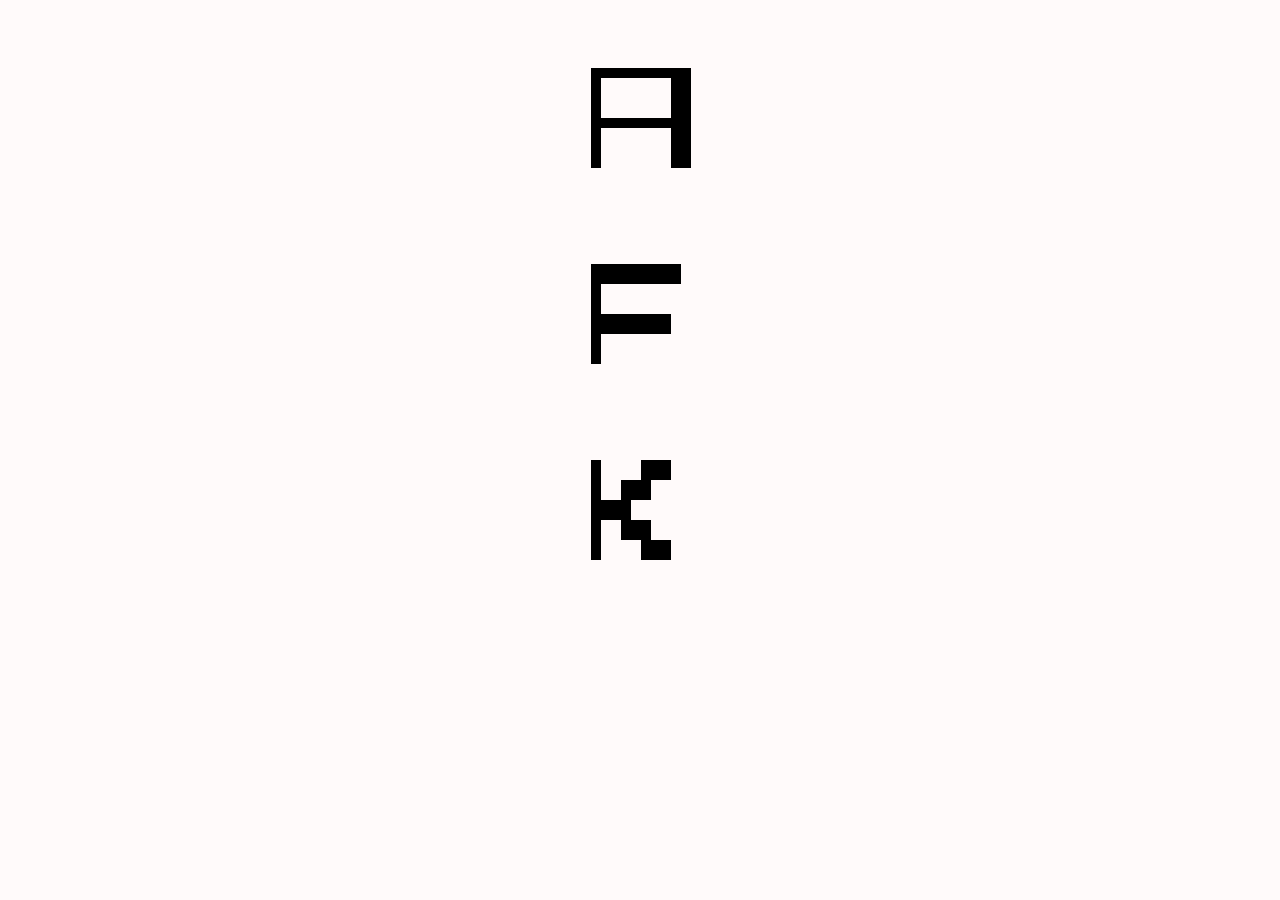
<file: typeface-test/hovering-type.html>
<!DOCTYPE html>
<html>
<head>
    <meta charset="utf-8">
    <title>Hovering Type</title>
    <link href="hovering-type.css" rel="stylesheet" type="text/css">
</head>
<body>
   
    <div class="bounding-box-A bounding-box" id="a">
      <div id="b"></div>
      <div class="left-vertical-stroke-A"></div>
      <div class="right-vertical-stroke-A"></div>
      <div class="top-horizontal-stroke-A"></div>
      <div class="middle-horizontal-stroke-A"></div>

      <style>
        div#b {
          display: none;
        }

        div.a:hover div#b {
          display: block;
          mix-blend-mode: multiply;
          transition-timing-function: ease;
        }
      </style>

    </div>

    
    <div class="bounding-box-F bounding-box">
      <div class="left-vertical-stroke-F"></div>
      <div class="top-horizontal-stroke-F"></div>
      <div class="middle-horizontal-stroke-F"></div>
    </div>

    <div class="bounding-box-K bounding-box">
      <div class="left-vertical-stroke-K"></div>
      <div class="middle-K"></div>
      <div class="top-stroke-K-1"></div>
      <div class="top-stroke-K-2"></div>
      <div class="bottom-stroke-K-1"></div>
      <div class="bottom-stroke-K-2"></div>
    </div>

</body>
</html>




<div id="a">
    <div id="b"></div>
</div>

<style>
#b{display:none;}
div#a:hover div#b{display:inline}
</style>
</file>
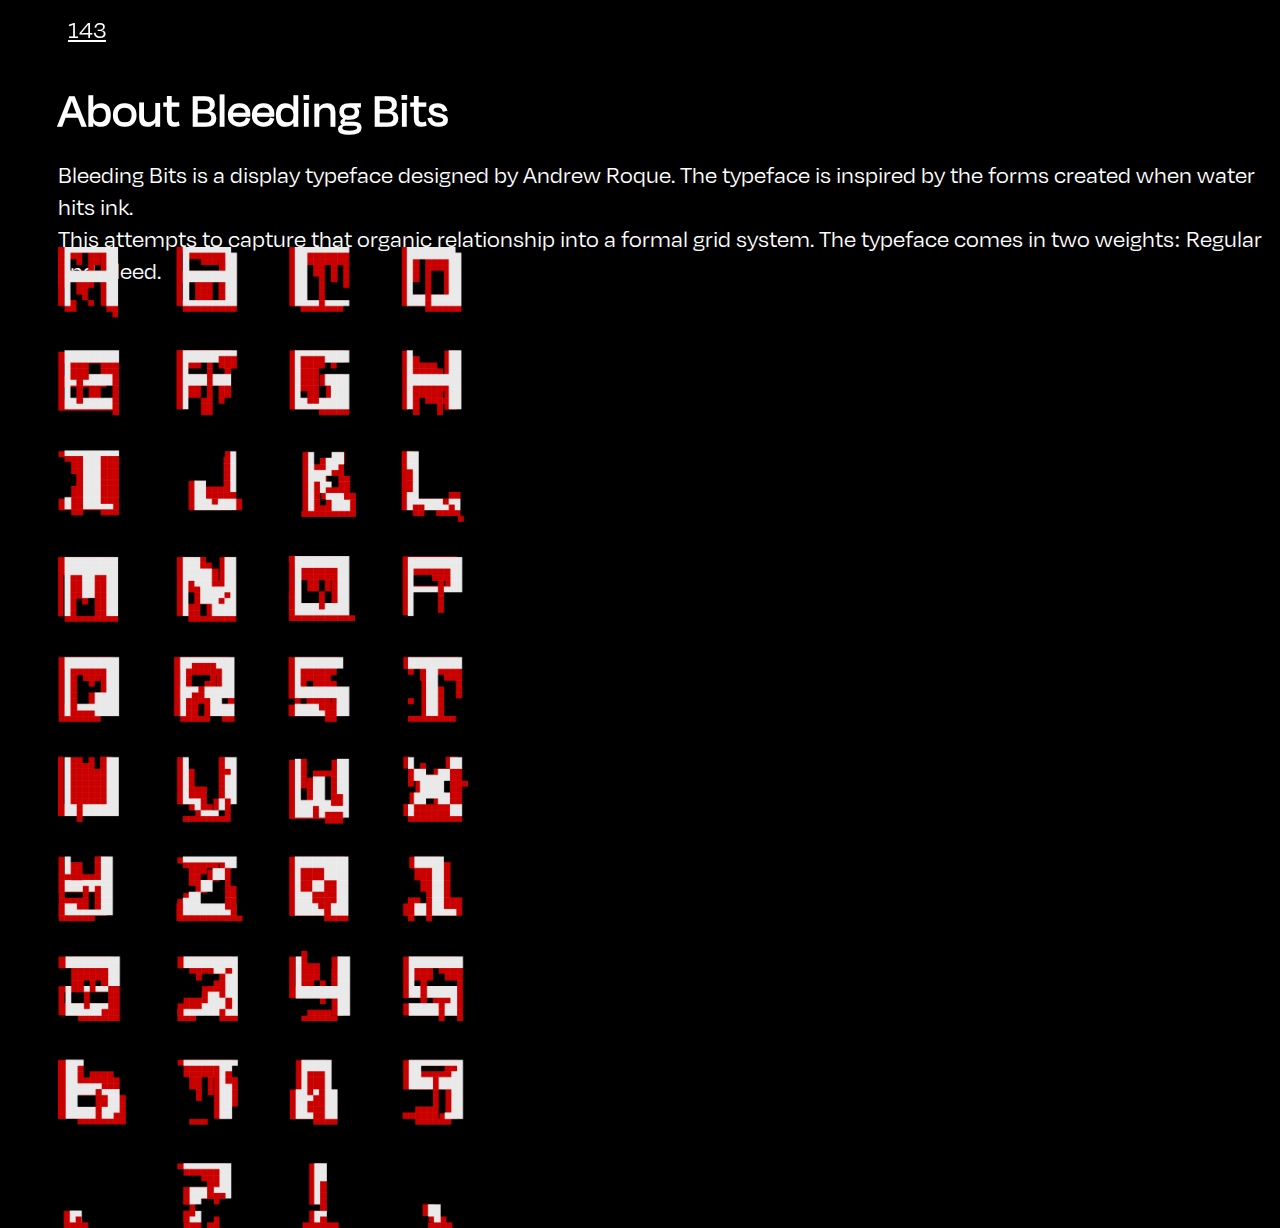
<file: typeface/Bleeding-Bits_about.html>
<!DOCTYPE html>
<html>

<head>
	<title>Bleeding Bits by Andrew Roque</title>
	<meta charset="utf-8"/>
	<link rel="stylesheet" type="text/css" href="style.css">
</head>

<body>
	<div class="options">
		<div class="homepage">
			<a href="Bleeding-Bits_pg01.html">143</a>
		</div>
		<h1>About Bleeding Bits<h1>
	</div>
	<br>
	<br>
	<br>
	<br>
	<br>
	<br>



	

	</div class="about-text">
		<p>
			Bleeding Bits is a display typeface designed by Andrew Roque. The typeface is inspired by the forms created when water hits ink.
			<br> 
			This attempts to capture that organic relationship into a formal grid system. The typeface comes in two weights: Regular and Bleed. 
		</p>
	<div>
	<br>
	<br>
	<br>
	<br>
	
	<div class="alphabet">
		<img class="reg-alphabet forms" src="images/reg-alphabet.png" alt="reg-alphabet">
		<img class="bleed forms" src="images/bleed-2.png" alt="bleed">
	</div>



</body>



</html>
</file>
<file: css/style.css>
@font-face {
  font-family: futura;
  src: url(css/Futura.ttc);
}


*{
	background: honeydew;
	font-family: 'JetBrains Mono', monospace;
	color: black;
	padding-left: 10px;
}

/** {
	font-family: 'Roboto', sans-serif;
	font-family: 'Roboto Slab', serif;
}
*/




body.darkmode {
    background: black;
    color: orange;
}


div {
    cursor:cell;
}

#container0 {
	background-image: url("Riso_FlourGreen.png");
	width: 800px;
	height: 1000px;
	/*border: 1px solid yellow;*/
	background: transparent;
	justify-content: center;
	align-items: center;
	margin-left: auto;
  	margin-right: auto;
}

/*#container1 {
	width: 1400px;
	height: 600px;
	border: 1px solid yellow;
	display: flex;
	flex-grow: 1
	/*flex-direction: row;*/
	flex-wrap: wrap;
	background: transparent;
	justify-content: center;
	align-items: center;
	margin-left: auto;
  	margin-right: auto;
}*/

li {
	border:2px solid yellow;
	width:100px;
	height: 50px;
	border-radius: 15px;
	display: flex;
	flex-grow: 1
	margin: auto;
	text-align: center;
	justify-content: center;
	align-content: center;
	/*padding: 20px*/
	/*padding-top: 3%;*/
	font-size: medium;

}

button {
	justify-content: right;
}
</file>
<file: digital-bits/digital-bits-style.css>
h1 {
	font-family: Helvetica;
	/*text-align: center;*/
	text-decoration: overline;
}

body {
	font-size: 80px;
	padding-top: 50px;
  	padding-right: 30px;
  	padding-bottom: 50px;
  	padding-left: 80px;
}

.camera {
	position: absolute;
	width: 1200px;
	height: 800px;
	/*background: blue;*/
  	padding-left: 1000px;

}

.rectangle {
    width: 700px;
    height: 400px;
    background: #ded4d5;
    position: absolute;
    top: 100px;
    left: 150px;
    border-radius: 20px 20px 20px 20px;
}

.rubber-handle {
    position: absolute;
    background: black;
    opacity: .75;
    width: 170px;
    height: 330px;
    top: 170px;
    left: 150px;
    border-radius: 0px 23px 20px 20px;
}

.viewfinder1 {
    position: absolute;
    top: 107px;
    left: 370px;
    background: black;
    opacity: .2;
    width: 110px;
    height: 60px;
    border-radius: 10px 10px 10px 10px;
}

.viewfinder2 {
	position: absolute;
    top: 117px;
    left: 620px;
    background: black;
    opacity: .2;
    width: 130px;
    height: 50px;
    border-radius: 10px 10px 10px 10px;
}

.viewfinder3 {
    position: absolute;
    top: 138px;
    left: 753px;
    background: black;
    opacity: .2;
    width: 30px;
    height: 30px;
    border-radius: 5px 5px 5px 5px;
}

.lens {
	position: absolute;
    top: 180px;
    left: 391px;
    width: 300px;
    height: 300px;
    border-radius: 50%;
    background: black;
    opacity: .5;
}

.lens2 {
	position: absolute;
    top: 211px;
    left: 422px;
    width: 240px;
    height: 240px;
    border-radius: 50%;
    background: white;
    opacity: .5;
}

.dial1 {
    position: absolute;
    top: 80px;
    left: 193px;
    background: #986a6a;
    opacity: .8;
    width: 80px;
    height: 20px;
    border-radius: 10px 10px 10px 10px;
}
</file>
<file: Inspector/css/style.css>
body {
	background-color: purple;
}


.images {
	width: 50vw;
}
p {
	font-family: arial;
	color: white;

}

.grid {
	flex-wrap: wrap;
	width: 800px;
	/*height: 100vh;*/
	margin: 100px auto;
	display: flex;
	align-content: center;
	justify-content: center;
	align-items: center;
}
</file>
<file: Interview/css/style.css>
*{
	background: pink;
	font-family: Helvetica;
}

.container{
	/*background: yellow;*/
	height: 100vh;
	/*width: 100vw;*/
	display: flex;
	justify-content: flex-start;
	align-items: flex-start;
}
.box {
	/*border: 1px solid red;*/
	box-sizing: border-box;
	padding: 20px;
	height: 100vh;
	flex: 1;
}

.box:first-child{
	display: fixed;

}

.box:second-child{
	flex: 2;
}

.video{
	/*position: fixed;*/
}

.interview{
	font-family: Times New Roman;
	right: 1000px;
	top: 800px;
}

p{
	color: green;
	font-size: large;
}

.AR{
	color: magenta;
	font-style: italic;
}

.RTO {
	color: blue;
}

h1{
	color: magenta;
	font-size: 80px;
}
</file>
<file: typeface-test/hovering-type.css>
* {
    box-sizing: border-box;
    background: Snow;
}

body{

}

.bounding-box-A{
    position: relative;
    width: 158px;
    height: 196px;
    background: lightgrey;
    margin: auto;
  /*  top: 500px;
    left: 500px;*/
}

.left-vertical-stroke-A {
    width: 10px;
    height: 100px;
    display: block;
    position: absolute;
    top: 60px;
    left: 30px;
    
    background: black;
}

.right-vertical-stroke-A {
    width: 20px;
    height: 100px;
    display: block;
    position: absolute;
    top: 60px;
    left: 110px;
    
    background: black;
}

.top-horizontal-stroke-A {
    width: 100px;
    height: 10px;
    display: block;
    position: absolute;
    top: 60px;
    left: 30px;
    background: black;

}

.middle-horizontal-stroke-A {
    width: 90px;
    height: 10px;
    display: block;
    position: absolute;
    top: 110px;
    left: 30px;
    background: black;
}



.bounding-box-F{
    position: relative;
    width: 158px;
    height: 196px;
    background: lightgrey;
    margin: auto;
}

.bounding-box-F:hover{
    -webkit-transform: scale(2);
    -ms-transform: scale(2);
    transform: scale(2);
    /*background: FireBrick;*/
}

.left-vertical-stroke-F {
    background:black;
    width: 10px;
    height: 100px;
    display: block;
    position: absolute;
    top: 60px;
    left: 30px;
 }

.top-horizontal-stroke-F {
    width: 90px;
    height: 20px;
    display: block;
    position: absolute;
    top: 60px;
    left: 30px;
    background: black;
}

.middle-horizontal-stroke-F {
    width: 80px;
    height: 20px;
    display: block;
    position: absolute;
    top: 110px;
    left: 30px;
    background: black;
}

.bounding-box-K{
    position: relative;
    width: 158px;
    height: 196px;
    background: lightgrey;
    margin: auto;
    transform-style: preserve-3d;
}

.bounding-box-K:after {
  top: -100%;
  left: 0px;
  width: 100%;
  position: absolute;
  background: #ff7a59;
  border-radius: 5px;
  /*content: 'Flipped';*/
  transform-origin: left bottom;
  transform: rotateX(90deg);
}

.bounding-box-K:hover{
    transform-origin: center bottom;
    transform: rotateX(-90deg) translateY(100%);
    transition-timing-function: ease;
}

.left-vertical-stroke-K {
    width: 10px;
    height: 100px;
    display: block;
    position: absolute;
    top: 60px;
    left: 30px;
    background:black;
}

.middle-K {
    width: 30px;
    height: 20px;
    display: block;
    position: absolute;
    top: 100px;
    left: 40px;
    background: black;
}

.top-stroke-K-1 {
    width: 30px;
    height: 20px;
    display: block;
    position: absolute;
    top: 80px;
    left: 60px;
    background: black;
}

.top-stroke-K-2 {
    width: 30px;
    height: 20px;
    display: block;
    position: absolute;
    top: 60px;
    left: 80px;
    background: black;
}

.bottom-stroke-K-1 {
    width: 30px;
    height: 20px;
    display: block;
    position: absolute;
    top: 120px;
    left: 60px;
    background: black;
}

.bottom-stroke-K-2 {
    width: 30px;
    height: 20px;
    display: block;
    position: absolute;
    top: 140px;
    left: 80px;
    background: black;    
}
div.bounding-box {
    background: none;
}

#b {
    position: absolute;
    width: 158px;
    height: 196px;
    margin: auto;
    background: darkgrey;
    filter: blur(2px);
   
}
</file>
<file: typeface/style.css>
@font-face {
  font-family: degular;
  src: url(fonts/DegularDemo-Regular.otf);
}

/*div {
  font-family: myFirstFont;
}*/


*{
	background: black;
	font-family: degular;
	color: white;
	padding-left: 10px;
}

.options {
	font-size: x-large;
	padding-left: 20px;
	padding-top: 5px;
	padding-bottom: 10px;
	position: fixed;
	background:transparent;
}

.homepage {
	background:transparent;
}

p {
	padding-left: 20px;
	font-size: 18pt;
}

.html:active .red{
	opacity: 1;
}

/* ---------------------VIDEO WALL-------------------------------*/

.video-wall{
	top: 50vh;
    left: 50vw;
	padding-top: 50px;
	padding-left: 18px;
}

.movie {
	width: 400px;
	height: auto;
	display: block;
	float: left;
	padding: 10px;
	pointer-events: none
}

.right-margin {
	margin-right: 400px;
}

/* ---------------------CONTAINER-------------------------------*/

.container {
	width: 100vw;
	height: 100vh;
	position: fixed;
	background: transparent;
}
.container:active .red{
		opacity: 1;

	}


/* ---------------------143 143 143-------------------------------*/



.one-four-three {
	width: 800px;
    height: 800px;
    background: transparent; 
    padding-top: 600px;
    /*transform: scale(1);*/ 
}

.centered{
	position: fixed;
    top: 50vh;
    left: 50vw;
    transform-origin: center;
    align-content: center;
    transform: translate(-50%, -50%);
}

.stroke{
	background: pink
	/*stroke: none;*/
}

.red{
	position: relative;
	background:red;
	opacity: 0;
	top:0;
	transition: top ease 0.5s
}


/* ---------------------BOUNDING BOX-------------------------------*/

.bounding-box{
	background: transparent;
}
/* ---------------------ONE ONE ONE-------------------------------*/


#one {
	width: 200px;
    height: 200px;
    position: relative;
    background: transparent;
    top: 0px;
    left: 100px;
}

#one-one {
	width: 10px;
    height: 100px;
    position: relative;
    top: 50px;
    left: 80px;
}

#one-two {
	width: 90px;
    height: 20px;
    position: relative;
    top: 50px;
    left: 40px;
}

#one-three {
	width: 20px;
    height: 20px;
    position: relative;
	top: -70px;
    left: 50px;
}

#one-four {
	width: 10px;
    height: 80px;
    position: relative;
	top: -70px;
    left: 100px;	
}

#one-five {
    width: 10px;
    height: 90px;
    position: relative;
    top: -150px;
    left: 60px;	
}

#one-six {
	width: 30px;
    height: 20px;
    position: relative;
    top: -180px;
    left: 20px;
}	

#one-seven {
	width: 30px;
    height: 20px;
    position: relative;
    top: -200px;
    left: 100px;
}

#one-eight {
    width: 10px;
    height: 50px;
    position: relative;
	top: -200px;
    left: 20px;
}

#one-nine {
    width: 10px;
    height: 50px;
    position: relative;
	top: -270px;
    left: 140px;
}

#one-ten {
    width: 10px;
    height: 30px;
    position: relative;
	top: -380px;
    left: 50px;
}

/* ---------------------FOUR FOUR FOUR-------------------------------*/

#four {
	width: 200px;
    height: 200px;
    position: relative;
    background: transparent;
    top: -200px;
    left: 310px;
}

#four-one {
    width: 10px;
    height: 122px;
    position: relative;
    top: 50px;
    left: 130px;
}

#four-two {
    width: 90px;
    height: 20px;
    position: relative;
    top: -10px;
    left: 50px;
}

#four-three {
	width: 5px;
    height: 80px;
    position: relative;
    top: -90px;
    left: 40px;
}

#four-four {
    width: 30px;
    height: 50px;
    position: relative;
    top: -160px;
    left: 55px;
}

#four-five {
	width: 10px;
    height: 80px;
    position: relative;
    top: -180px;
    left: 95px;
}

#four-six {
    width: 5px;
    height: 50px;
    position: relative;
    top: -289px;
    left: 115px;
}

#four-seven {
    width: 70px;
    height: 10px;
    position: relative;
    top: -232px;
    left: 45px;
}

#four-eight {
    width: 50px;
    height: 10px;
    position: relative;
    top: -251px;
    left: 55px;
}

/* ---------------------THREE THREE THREE-------------------------------*/

#three {
	width: 200px;
    height: 200px;
    position: relative;
    background: transparent;
    top: -400px;
    left: 520px;
}

#three-one {
    width: 100px;
    height: 20px;
    position: relative;
    top: 50px;
    left: 55px;
}

#three-two {
    width: 100px;
    height: 20px;
    position: relative;
    top: 130px;
    left: 55px;
}

#three-three {
    width: 20px;
    height: 100px;
    position: relative;
    top: 20px;
    left: 135px;
}

#three-four {
    width: 40px;
    height: 20px;
    position: relative;
    top: -30px;
    left: 85px;
}

#three-five {
    width: 40px;
    height: 20px;
    position: relative;
    top: -90px;
    left: 115px;
}

#three-six {
    width: 20px;
    height: 20px;
    position: relative;
    top: -110px;
    left: 55px;
}

#three-seven {
    width: 5px;
    height: 30px;
    position: relative;
    top: -110px;
    left: 55px;
}

#three-eight {
    width: 80px;
    height: 10px;
    position: relative;
    top: -60px;
    left: 25px;
}

#three-nine{
    width: 50px;
    height: 10px;
    position: relative;
    top: -70px;
    left: 125px;
}

#three-ten{
	width: 20px;
    height: 20px;
    position: relative;
    top: -100px;
    left: 145px;
}

#three-eleven{
    width: 30px;
    height: 20px;
    position: relative;
    top: -140px;
    left: 95px;
}

#three-twelve{
	width: 30px;
    height: 20px;
    position: relative;
    top: -240px;
    left: 135px;
}

#three-thirteen{
    width: 0px;
    height: 80px;
    position: relative;
    top: -240px;
    left: 165px;
}

#three-fourteen{
	width: 10px;
    height: 20px;
    position: relative;
    top: -240px;
    left: 95px;
}


/* ---------------------ALPHABET-------------------------------*/


.alphabet {
    width: 400px;
    height: 800px;
    position: absolute;
    background: transparent;
    align-content: center;
    top: 187px;
    left: 400px;
}

p {
	padding-bottom: 30px;
	padding-left: 30px;

}

.bleed{
	width: 204px;
    height: auto;
    background: transparent;
    position: relative;
    top: -424px;
    left: 53px;
    opacity: 1;
}

.reg-alphabet {
	width: 200px;
    height: auto;
    background: transparent;
    position: relative;
    top: 69px;
    left: 55px;
}

/*.bleed:hover {
	transfrom: (0px, 200px);
}*/


.forms {
    width: 400px;
    height: auto;
    top: 60px;
    left: -352px;
    position: absolute;
}

.bleed{
	width: 410px;
    height: auto;
}

.alphabet:hover .bleed{
	left:100px; 
	opacity: 0.5;
	transition: left 5s ease-in-out;
	transition: opacity 30s ease-in-out;
	}

.homepage {
	/*font-size: small;*/

}

.about-text {
	padding-bottom: 20px;
}
</file>
